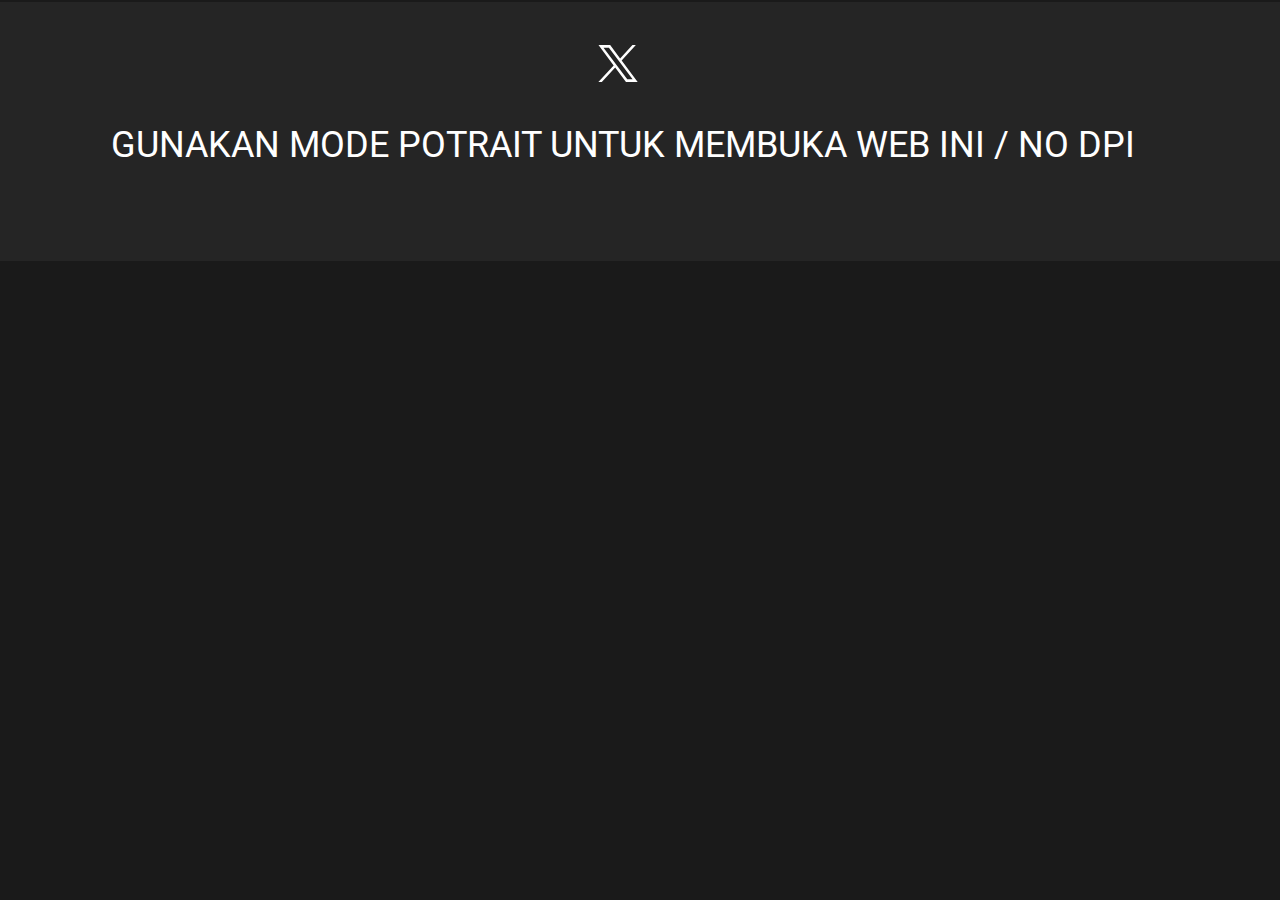
<file: index.html>
<!DOCTYPE html>
<html style="font-size: 16px;" lang="en"><head>
    <meta name="viewport" content="width=device-width, initial-scale=1.0">
    <meta charset="utf-8">
    <meta name="keywords" content="">
    <meta name="description" content="">
    <title>DOMINATIONS</title>
    <link rel="stylesheet" href="nicepage.css" media="screen">
<link rel="stylesheet" href="index.css" media="screen">
    <script class="u-script" type="text/javascript" src="jquery.js" defer=""></script>
    <script class="u-script" type="text/javascript" src="nicepage.js" defer=""></script>
    <meta name="generator" content="Nicepage 7.2.3, nicepage.com">
    
    
    
    
    
    
    
    <link id="u-theme-google-font" rel="stylesheet" href="https://fonts.googleapis.com/css?family=Roboto:100,100i,300,300i,400,400i,500,500i,700,700i,900,900i|Open+Sans:300,300i,400,400i,500,500i,600,600i,700,700i,800,800i">
    <script type="application/ld+json">{
		"@context": "http://schema.org",
		"@type": "Organization",
		"name": "Site2"
}</script>
    <meta name="theme-color" content="#478ac9">
    <meta property="og:title" content="DOMINATIONS">
    <meta property="og:description" content="">
    <meta property="og:type" content="website">
  <meta data-intl-tel-input-cdn-path="intlTelInput/"></head>
  <body data-home-page="DOMINATIONS.html" data-home-page-title="DOMINATIONS" data-path-to-root="./" data-include-products="false" class="u-body u-grey-90 u-xl-mode" data-lang="en"><header class="u-clearfix u-custom-color-10 u-header u-hidden-lg u-hidden-md u-hidden-sm u-hidden-xl" id="sec-81e6" data-animation-name="" data-animation-duration="0" data-animation-delay="0" data-animation-direction=""><div class="u-clearfix u-sheet u-valign-middle-xs u-sheet-1">
        <form action="#" class="custom-expanded u-border-1 u-border-grey-30 u-radius u-search u-search-open-width u-search-right u-search-1" data-search-token="no-license" data-href="search/search.html" data-page-id="192407384">
          <button class="u-search-button" type="submit">
            <span class="u-search-icon u-spacing-10 u-text-grey-40 u-search-icon-1">
              <svg class="u-svg-link" preserveAspectRatio="xMidYMin slice" viewBox="0 0 56.966 56.966" style=""><use xmlns:xlink="http://www.w3.org/1999/xlink" xlink:href="#svg-9dab"></use></svg>
              <svg xmlns="http://www.w3.org/2000/svg" xmlns:xlink="http://www.w3.org/1999/xlink" version="1.1" id="svg-9dab" x="0px" y="0px" viewBox="0 0 56.966 56.966" style="enable-background:new 0 0 56.966 56.966;" xml:space="preserve" class="u-svg-content"><path d="M55.146,51.887L41.588,37.786c3.486-4.144,5.396-9.358,5.396-14.786c0-12.682-10.318-23-23-23s-23,10.318-23,23  s10.318,23,23,23c4.761,0,9.298-1.436,13.177-4.162l13.661,14.208c0.571,0.593,1.339,0.92,2.162,0.92  c0.779,0,1.518-0.297,2.079-0.837C56.255,54.982,56.293,53.08,55.146,51.887z M23.984,6c9.374,0,17,7.626,17,17s-7.626,17-17,17  s-17-7.626-17-17S14.61,6,23.984,6z"></path><g></g><g></g><g></g><g></g><g></g><g></g><g></g><g></g><g></g><g></g><g></g><g></g><g></g><g></g><g></g></svg>
            </span>
          </button>
          <input class="u-search-input u-search-input-1" type="search" name="search" value="" placeholder="Search">
        </form>
      </div></header>
    <section class="u-clearfix u-custom-color-8 u-hidden-lg u-hidden-md u-hidden-sm u-hidden-xl u-section-1" id="sec-12b3">
      <div class="u-clearfix u-sheet u-sheet-1">
        <div class="custom-expanded u-custom-color-3 u-radius u-shape u-shape-round u-shape-1"></div>
        <h2 class="u-text u-text-default-lg u-text-default-md u-text-default-sm u-text-default-xl u-text-grey-50 u-text-1">Bergabung dengan pelajar lainnya secara gratis </h2>
        <div class="custom-expanded u-border-1 u-border-grey-90 u-custom-color-10 u-radius u-shape u-shape-round u-shape-2"></div>
        <h2 class="u-text u-text-default u-text-grey-50 u-text-2">Gabung bersama pelajar lainnya </h2>
        <h2 class="u-text u-text-default u-text-3">
          <span class="u-file-icon u-icon u-text-white u-icon-1">
            <img src="images/939147-12145d71.png" alt="">
          </span>&nbsp;1499 Member 
        </h2>
        <a href="https://discord.gg/zWSv4Nck" class="u-border-none u-btn u-btn-round u-button-style u-custom-color-9 u-hover-grey-50 u-radius u-btn-1"> &nbsp;join now<span style="font-size: 0.625rem;"></span>
        </a>
      </div>
    </section>
    <section class="u-carousel u-carousel-duration-500 u-carousel-left u-hidden-lg u-hidden-md u-hidden-sm u-hidden-xl u-slide u-valign-middle-xs u-block-ac86-1" id="carousel-da7e" data-interval="1500" data-u-ride="carousel" data-pause="false">
      <ol class="u-absolute-hcenter-lg u-absolute-hcenter-md u-absolute-hcenter-sm u-absolute-hcenter-xl u-carousel-indicators u-block-ac86-5">
        <li data-u-target="#carousel-da7e" class="u-active u-shape-circle" style="width: 10px; height: 10px;" data-u-slide-to="0"></li>
        <li data-u-target="#carousel-da7e" class="u-shape-circle" style="width: 10px; height: 10px;" data-u-slide-to="1"></li>
      </ol>
      <div class="u-carousel-inner" role="listbox">
        <div class="u-active u-align-center u-carousel-item u-clearfix u-container-align-center-lg u-container-align-center-md u-container-align-center-sm u-container-align-center-xl u-custom-color-8 u-section-2-1">
          <div class="u-clearfix u-sheet u-valign-middle-lg u-valign-middle-md u-valign-middle-sm u-valign-middle-xl u-sheet-1">
            <img class="u-image u-image-contain u-image-default u-image-1" src="images/IMG_5417.PNG" alt="" data-image-width="1920" data-image-height="1080" data-href="#">
            <img class="u-image u-image-contain u-image-default u-image-2" src="images/IMG_6681.PNG" alt="" data-image-width="1920" data-image-height="1080" data-href="https://promote.mexc.com/a/1PTC8z5f">
            <img class="u-image u-image-contain u-image-default u-image-3" src="images/IMG_5419.PNG" alt="" data-image-width="1080" data-image-height="608">
          </div>
        </div>
        <div class="u-align-center u-carousel-item u-clearfix u-container-align-center-lg u-container-align-center-md u-container-align-center-sm u-container-align-center-xl u-custom-color-8 u-section-2-2">
          <div class="u-clearfix u-sheet u-valign-middle-lg u-valign-middle-md u-valign-middle-sm u-valign-middle-xl u-sheet-1">
            <img class="u-image u-image-contain u-image-default u-image-1" src="images/IMG_5417.PNG" alt="" data-image-width="1920" data-image-height="1080" data-href="#">
            <img class="u-image u-image-contain u-image-default u-image-2" src="images/IMG_6681.PNG" alt="" data-image-width="1920" data-image-height="1080" data-href="https://promote.mexc.com/a/1PTC8z5f">
            <img class="u-image u-image-contain u-image-default u-image-3" src="images/IMG_5419.PNG" alt="" data-image-width="1080" data-image-height="608">
          </div>
        </div>
      </div>
      <a class="u-absolute-vcenter u-carousel-control u-carousel-control-prev u-text-grey-30 u-block-ac86-3" href="#carousel-da7e" role="button" data-u-slide="prev">
        <span aria-hidden="true">
          <svg class="u-svg-link" viewBox="0 0 477.175 477.175"><path d="M145.188,238.575l215.5-215.5c5.3-5.3,5.3-13.8,0-19.1s-13.8-5.3-19.1,0l-225.1,225.1c-5.3,5.3-5.3,13.8,0,19.1l225.1,225
                    c2.6,2.6,6.1,4,9.5,4s6.9-1.3,9.5-4c5.3-5.3,5.3-13.8,0-19.1L145.188,238.575z"></path></svg>
        </span>
        <span class="sr-only">Previous</span>
      </a>
      <a class="u-absolute-vcenter u-carousel-control u-carousel-control-next u-text-grey-30 u-block-ac86-4" href="#carousel-da7e" role="button" data-u-slide="next">
        <span aria-hidden="true">
          <svg class="u-svg-link" viewBox="0 0 477.175 477.175"><path d="M360.731,229.075l-225.1-225.1c-5.3-5.3-13.8-5.3-19.1,0s-5.3,13.8,0,19.1l215.5,215.5l-215.5,215.5
                    c-5.3,5.3-5.3,13.8,0,19.1c2.6,2.6,6.1,4,9.5,4c3.4,0,6.9-1.3,9.5-4l225.1-225.1C365.931,242.875,365.931,234.275,360.731,229.075z"></path></svg>
        </span>
        <span class="sr-only">Next</span>
      </a>
    </section>
    <section class="u-align-center u-clearfix u-container-align-center u-container-align-center-lg u-container-align-center-md u-container-align-center-sm u-container-align-center-xl u-hidden-lg u-hidden-md u-hidden-sm u-hidden-xl u-shading u-valign-middle-lg u-valign-middle-md u-valign-middle-sm u-valign-middle-xl u-section-3" id="sec-342c">
      <h3 class="u-text u-text-default u-text-1">AIRDROP TELEGRAM​&nbsp;<span class="u-file-icon u-icon">
          <img src="images/1604538.png" alt="">
        </span>
      </h3>
      <div id="carousel-39d8" data-interval="5750" data-u-ride="carousel" class="u-carousel u-carousel-duration-500 u-expanded-width u-hidden-lg u-hidden-sm u-hidden-xl u-slider u-slider-1">
        <ol class="u-absolute-hcenter u-carousel-indicators u-carousel-indicators-1">
          <li data-u-target="#carousel-39d8" class="u-active u-custom-color-11 u-hover-white u-shape-circle" data-u-slide-to="0" style="width: 5px; height: 5px;"></li>
          <li data-u-target="#carousel-39d8" class="u-custom-color-11 u-hover-white u-shape-circle" data-u-slide-to="1" style="width: 5px; height: 5px;"></li>
          <li data-u-target="#carousel-39d8" class="u-custom-color-11 u-hover-white u-shape-circle" data-u-slide-to="2" style="width: 5px; height: 5px;"></li>
        </ol>
        <div class="u-carousel-inner" role="listbox">
          <div class="u-active u-carousel-item u-container-style u-image u-image-contain u-shape-rectangle u-slide u-image-1" data-image-width="1920" data-image-height="1080">
            <div class="u-container-layout u-valign-middle-lg u-valign-middle-xl u-container-layout-1">
              <h2 class="u-text u-text-default u-text-white u-text-2">PAWS </h2>
              <a href="https://t.me/PAWSOG_bot/PAWS?startapp=mKjQqnRL" class="u-border-none u-btn u-btn-round u-button-style u-hover-palette-1-light-1 u-radius u-white u-btn-1">
                <span class="u-file-icon u-icon">
                  <img src="images/1604538.png" alt="">
                </span>&nbsp;START BOT 
              </a>
            </div>
          </div>
          <div class="u-carousel-item u-container-align-center-lg u-container-align-center-md u-container-align-center-sm u-container-align-center-xl u-container-style u-expanded-width-xs u-slide u-carousel-item-2">
            <div class="u-container-layout u-container-layout-2">
              <img class="u-expanded u-image u-image-contain u-image-default" src="images/IMG_6677.PNG" alt="" data-image-width="1920" data-image-height="1080">
              <h2 class="u-text u-text-default u-text-3">Yes Coin </h2>
              <a href="https://t.me/theYescoin_bot/Yescoin?startapp=C3awKZ" class="u-border-2 u-border-custom-color-14 u-btn u-btn-round u-button-style u-hover-white u-radius u-white u-btn-2">
                <span class="u-file-icon u-icon">
                  <img src="images/1604538.png" alt="">
                </span>&nbsp;START BOT 
              </a>
            </div>
          </div>
          <div class="custom-expanded u-carousel-item u-container-align-center-lg u-container-align-center-md u-container-align-center-sm u-container-align-center-xl u-container-style u-image u-image-contain u-slide u-image-3" data-image-width="1920" data-image-height="1080">
            <div class="u-container-layout u-container-layout-3">
              <h2 class="u-text u-text-body-alt-color u-text-default u-text-4">Blum<span style="font-weight: 700;"></span>
              </h2>
              <a href="https://t.me/blum/app?startapp=ref_WldmbvRoc8" class="u-border-none u-btn u-btn-round u-button-style u-grey-5 u-hover-grey-15 u-radius u-btn-3">
                <span class="u-file-icon u-icon">
                  <img src="images/1604538.png" alt="">
                </span>&nbsp;START BOT 
              </a>
            </div>
          </div>
        </div>
        <a class="u-absolute-vcenter u-carousel-control u-carousel-control-prev u-opacity u-opacity-40 u-spacing-14 u-text-custom-color-9 u-text-hover-custom-color-9 u-carousel-control-1" href="#carousel-39d8" role="button" data-u-slide="prev">
          <span aria-hidden="true">
            <svg viewBox="0 0 451.847 451.847"><path d="M97.141,225.92c0-8.095,3.091-16.192,9.259-22.366L300.689,9.27c12.359-12.359,32.397-12.359,44.751,0
c12.354,12.354,12.354,32.388,0,44.748L173.525,225.92l171.903,171.909c12.354,12.354,12.354,32.391,0,44.744
c-12.354,12.365-32.386,12.365-44.745,0l-194.29-194.281C100.226,242.115,97.141,234.018,97.141,225.92z"></path></svg>
          </span>
          <span class="sr-only">
            <svg viewBox="0 0 451.847 451.847"><path d="M97.141,225.92c0-8.095,3.091-16.192,9.259-22.366L300.689,9.27c12.359-12.359,32.397-12.359,44.751,0
c12.354,12.354,12.354,32.388,0,44.748L173.525,225.92l171.903,171.909c12.354,12.354,12.354,32.391,0,44.744
c-12.354,12.365-32.386,12.365-44.745,0l-194.29-194.281C100.226,242.115,97.141,234.018,97.141,225.92z"></path></svg>
          </span>
        </a>
        <a class="u-absolute-vcenter u-carousel-control u-carousel-control-next u-opacity u-opacity-40 u-spacing-14 u-text-custom-color-9 u-text-hover-custom-color-9 u-carousel-control-2" href="#carousel-39d8" role="button" data-u-slide="next">
          <span aria-hidden="true">
            <svg viewBox="0 0 451.846 451.847"><path d="M345.441,248.292L151.154,442.573c-12.359,12.365-32.397,12.365-44.75,0c-12.354-12.354-12.354-32.391,0-44.744
L278.318,225.92L106.409,54.017c-12.354-12.359-12.354-32.394,0-44.748c12.354-12.359,32.391-12.359,44.75,0l194.287,194.284
c6.177,6.18,9.262,14.271,9.262,22.366C354.708,234.018,351.617,242.115,345.441,248.292z"></path></svg>
          </span>
          <span class="sr-only">
            <svg viewBox="0 0 451.846 451.847"><path d="M345.441,248.292L151.154,442.573c-12.359,12.365-32.397,12.365-44.75,0c-12.354-12.354-12.354-32.391,0-44.744
L278.318,225.92L106.409,54.017c-12.354-12.359-12.354-32.394,0-44.748c12.354-12.359,32.391-12.359,44.75,0l194.287,194.284
c6.177,6.18,9.262,14.271,9.262,22.366C354.708,234.018,351.617,242.115,345.441,248.292z"></path></svg>
          </span>
        </a>
      </div>
      <h3 class="u-text u-text-default u-text-5">BERIKUT ADALAH AIRDROP POTENCIAL​​&nbsp;<span class="u-file-icon u-icon u-text-custom-color-9">
          <img src="images/1442912-c3a42376.png" alt="">
        </span>
      </h3>
    </section>
    <section class="u-align-center u-clearfix u-container-align-center u-container-align-center-lg u-container-align-center-md u-container-align-center-sm u-container-align-center-xl u-hidden-lg u-hidden-md u-hidden-sm u-hidden-xl u-shading u-valign-middle-lg u-valign-middle-md u-valign-middle-sm u-valign-middle-xl u-section-4" id="carousel_94ac">
      <a href="https://discord.gg/zWSv4Nck" class="u-border-none u-btn u-btn-round u-button-style u-grey-60 u-hover-grey-80 u-radius u-btn-1">KOMUNITAS KAMI </a>
    </section>
    <section class="u-align-center u-border-2 u-border-grey-90 u-border-no-bottom u-border-no-left u-border-no-right u-clearfix u-container-align-center u-custom-color-10 u-section-5" id="sec-b445">
      <div class="u-align-left u-clearfix u-sheet u-valign-middle-xs u-sheet-1">
        <div class="u-social-icons u-spacing-10 u-social-icons-1">
          <a class="u-social-url" target="_blank" href="" title="x">
            <span class="u-icon u-social-icon u-social-twitter u-icon-1">
              <svg class="u-svg-link" preserveAspectRatio="xMidYMin slice" viewBox="0 0 1200 1200" style=""><use xmlns:xlink="http://www.w3.org/1999/xlink" xlink:href="#svg-a016"></use></svg>
              <svg class="u-svg-content" viewBox="0 0 1200 1200" x="0px" y="0px" id="svg-a016" style="enable-background:new 0 0 1200 1200;"><g id="layer1" transform="translate(52.390088,-25.058597)"><path id="path1009" d="M15.1,136.7L429,690.1L12.5,1140.1h93.7l364.6-393.9l294.6,393.9h319L647.3,555.5L1035,136.7h-93.7
		L605.4,499.5L334.1,136.7H15.1z M152.9,205.8h146.5L946.6,1071H800.1L152.9,205.8z"></path>
</g></svg>
            </span>
          </a>
        </div>
        <h1 class="u-align-center-lg u-align-center-md u-align-center-sm u-align-center-xs u-hidden-xs u-text u-text-default u-text-1">GUNAKAN MODE POT​RAIT UNTUK MEMBUKA WEB INI / NO DPI </h1>
      </div>
    </section>
</file>
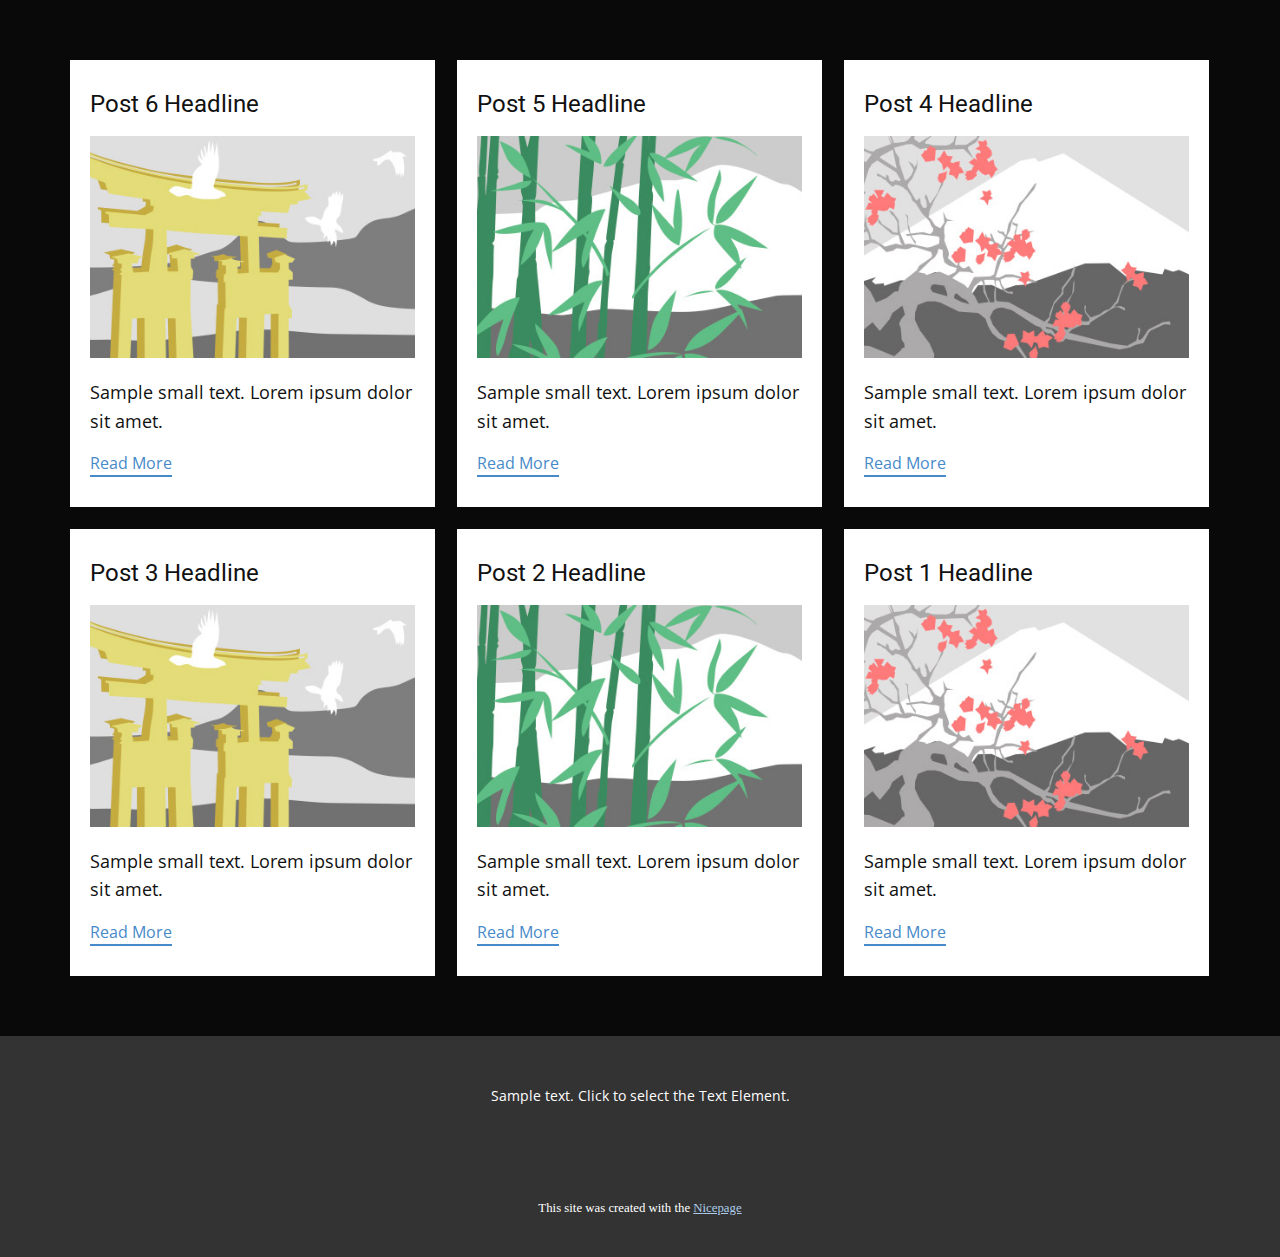
<file: blog/blog.html>
<!DOCTYPE html>
<html style="font-size: 16px;" lang="en"><head>
    <meta name="viewport" content="width=device-width, initial-scale=1.0">
    <meta charset="utf-8">
    <meta name="keywords" content="">
    <meta name="description" content="">
    <title>Blog</title>
    <link rel="stylesheet" href="../nicepage.css" media="screen">
<link rel="stylesheet" href="../Blog-Template.css" media="screen">
    <script class="u-script" type="text/javascript" src="../jquery.js" defer=""></script>
    <script class="u-script" type="text/javascript" src="../nicepage.js" defer=""></script>
    <meta name="generator" content="Nicepage 7.2.3, nicepage.com">
    
    
    
    <link id="u-theme-google-font" rel="stylesheet" href="https://fonts.googleapis.com/css?family=Roboto:100,100i,300,300i,400,400i,500,500i,700,700i,900,900i|Open+Sans:300,300i,400,400i,500,500i,600,600i,700,700i,800,800i">
    <script type="application/ld+json">{
		"@context": "http://schema.org",
		"@type": "Organization",
		"name": "Site2"
}</script>
    <meta name="theme-color" content="#478ac9">
  <meta data-intl-tel-input-cdn-path="intlTelInput/"></head>
  <body data-path-to-root="./" data-include-products="false" class="u-body u-xl-mode" data-lang="en"><header class="u-clearfix u-custom-color-10 u-header u-hidden-lg u-hidden-md u-hidden-sm u-hidden-xl" id="sec-81e6" data-animation-name="" data-animation-duration="0" data-animation-delay="0" data-animation-direction=""><div class="u-clearfix u-sheet u-valign-middle-xs u-sheet-1">
        <form action="#" class="custom-expanded u-border-1 u-border-grey-30 u-radius u-search u-search-open-width u-search-right u-search-1" data-search-token="no-license" data-href="../search/search.html" data-page-id="192407384">
          <button class="u-search-button" type="submit">
            <span class="u-search-icon u-spacing-10 u-text-grey-40 u-search-icon-1">
              <svg class="u-svg-link" preserveAspectRatio="xMidYMin slice" viewBox="0 0 56.966 56.966" style=""><use xmlns:xlink="http://www.w3.org/1999/xlink" xlink:href="#svg-9dab"></use></svg>
              <svg xmlns="http://www.w3.org/2000/svg" xmlns:xlink="http://www.w3.org/1999/xlink" version="1.1" id="svg-9dab" x="0px" y="0px" viewBox="0 0 56.966 56.966" style="enable-background:new 0 0 56.966 56.966;" xml:space="preserve" class="u-svg-content"><path d="M55.146,51.887L41.588,37.786c3.486-4.144,5.396-9.358,5.396-14.786c0-12.682-10.318-23-23-23s-23,10.318-23,23  s10.318,23,23,23c4.761,0,9.298-1.436,13.177-4.162l13.661,14.208c0.571,0.593,1.339,0.92,2.162,0.92  c0.779,0,1.518-0.297,2.079-0.837C56.255,54.982,56.293,53.08,55.146,51.887z M23.984,6c9.374,0,17,7.626,17,17s-7.626,17-17,17  s-17-7.626-17-17S14.61,6,23.984,6z"></path><g></g><g></g><g></g><g></g><g></g><g></g><g></g><g></g><g></g><g></g><g></g><g></g><g></g><g></g><g></g></svg>
            </span>
          </button>
          <input class="u-search-input u-search-input-1" type="search" name="search" value="" placeholder="Search">
        </form>
      </div></header>
    <section class="u-clearfix u-section-1" id="sec-bfdd">
      <div class="u-clearfix u-sheet u-valign-middle u-sheet-1"><!--blog--><!--blog_options_json--><!--{"type":"Recent","source":"","tags":"","count":""}--><!--/blog_options_json-->
        <div class="u-blog u-expanded-width u-repeater u-repeater-1"><!--blog_post-->
          <div class="u-blog-post u-container-style u-repeater-item u-white u-repeater-item-1">
            <div class="u-container-layout u-similar-container u-valign-top u-container-layout-1"><!--blog_post_header-->
              <h4 class="u-blog-control u-text u-text-1">
                <a class="u-post-header-link" href="../blog/post-5.html">Post 6 Headline</a>
              </h4><!--/blog_post_header--><!--blog_post_image-->
              <a class="u-post-header-link" href="../blog/post-5.html"><img alt="" class="u-blog-control u-expanded-width u-image u-image-default u-image-1" src="../images/8ad73f3c.jpeg"></a><!--/blog_post_image--><!--blog_post_content-->
              <div class="u-blog-control u-post-content u-text u-text-2 fr-view">Sample small text. Lorem ipsum dolor sit amet.</div><!--/blog_post_content--><!--blog_post_readmore-->
              <a href="../blog/post-5.html" class="u-blog-control u-border-2 u-border-palette-1-base u-btn u-btn-rectangle u-button-style u-none u-btn-1"><!--blog_post_readmore_content--><!--options_json--><!--{"content":"","defaultValue":"Read More"}--><!--/options_json-->Read More<!--/blog_post_readmore_content--></a><!--/blog_post_readmore-->
            </div>
          </div><div class="u-blog-post u-container-style u-repeater-item u-video-cover u-white">
            <div class="u-container-layout u-similar-container u-valign-top u-container-layout-2"><!--blog_post_header-->
              <h4 class="u-blog-control u-text u-text-3">
                <a class="u-post-header-link" href="../blog/post-4.html">Post 5 Headline</a>
              </h4><!--/blog_post_header--><!--blog_post_image-->
              <a class="u-post-header-link" href="../blog/post-4.html"><img alt="" class="u-blog-control u-expanded-width u-image u-image-default u-image-2" src="../images/68f64b9d.jpeg"></a><!--/blog_post_image--><!--blog_post_content-->
              <div class="u-blog-control u-post-content u-text u-text-4 fr-view">Sample small text. Lorem ipsum dolor sit amet.</div><!--/blog_post_content--><!--blog_post_readmore-->
              <a href="../blog/post-4.html" class="u-blog-control u-border-2 u-border-palette-1-base u-btn u-btn-rectangle u-button-style u-none u-btn-2"><!--blog_post_readmore_content--><!--options_json--><!--{"content":"","defaultValue":"Read More"}--><!--/options_json-->Read More<!--/blog_post_readmore_content--></a><!--/blog_post_readmore-->
            </div>
          </div><div class="u-blog-post u-container-style u-repeater-item u-video-cover u-white">
            <div class="u-container-layout u-similar-container u-valign-top u-container-layout-3"><!--blog_post_header-->
              <h4 class="u-blog-control u-text u-text-5">
                <a class="u-post-header-link" href="../blog/post-3.html">Post 4 Headline</a>
              </h4><!--/blog_post_header--><!--blog_post_image-->
              <a class="u-post-header-link" href="../blog/post-3.html"><img alt="" class="u-blog-control u-expanded-width u-image u-image-default u-image-3" src="../images/0fd3416c.jpeg"></a><!--/blog_post_image--><!--blog_post_content-->
              <div class="u-blog-control u-post-content u-text u-text-6 fr-view">Sample small text. Lorem ipsum dolor sit amet.</div><!--/blog_post_content--><!--blog_post_readmore-->
              <a href="../blog/post-3.html" class="u-blog-control u-border-2 u-border-palette-1-base u-btn u-btn-rectangle u-button-style u-none u-btn-3"><!--blog_post_readmore_content--><!--options_json--><!--{"content":"","defaultValue":"Read More"}--><!--/options_json-->Read More<!--/blog_post_readmore_content--></a><!--/blog_post_readmore-->
            </div>
          </div><div class="u-blog-post u-container-style u-repeater-item u-white u-repeater-item-1">
            <div class="u-container-layout u-similar-container u-valign-top u-container-layout-1"><!--blog_post_header-->
              <h4 class="u-blog-control u-text u-text-1">
                <a class="u-post-header-link" href="../blog/post-2.html">Post 3 Headline</a>
              </h4><!--/blog_post_header--><!--blog_post_image-->
              <a class="u-post-header-link" href="../blog/post-2.html"><img alt="" class="u-blog-control u-expanded-width u-image u-image-default u-image-1" src="../images/8ad73f3c.jpeg"></a><!--/blog_post_image--><!--blog_post_content-->
              <div class="u-blog-control u-post-content u-text u-text-2 fr-view">Sample small text. Lorem ipsum dolor sit amet.</div><!--/blog_post_content--><!--blog_post_readmore-->
              <a href="../blog/post-2.html" class="u-blog-control u-border-2 u-border-palette-1-base u-btn u-btn-rectangle u-button-style u-none u-btn-1"><!--blog_post_readmore_content--><!--options_json--><!--{"content":"","defaultValue":"Read More"}--><!--/options_json-->Read More<!--/blog_post_readmore_content--></a><!--/blog_post_readmore-->
            </div>
          </div><div class="u-blog-post u-container-style u-repeater-item u-video-cover u-white">
            <div class="u-container-layout u-similar-container u-valign-top u-container-layout-2"><!--blog_post_header-->
              <h4 class="u-blog-control u-text u-text-3">
                <a class="u-post-header-link" href="../blog/post-1.html">Post 2 Headline</a>
              </h4><!--/blog_post_header--><!--blog_post_image-->
              <a class="u-post-header-link" href="../blog/post-1.html"><img alt="" class="u-blog-control u-expanded-width u-image u-image-default u-image-2" src="../images/68f64b9d.jpeg"></a><!--/blog_post_image--><!--blog_post_content-->
              <div class="u-blog-control u-post-content u-text u-text-4 fr-view">Sample small text. Lorem ipsum dolor sit amet.</div><!--/blog_post_content--><!--blog_post_readmore-->
              <a href="../blog/post-1.html" class="u-blog-control u-border-2 u-border-palette-1-base u-btn u-btn-rectangle u-button-style u-none u-btn-2"><!--blog_post_readmore_content--><!--options_json--><!--{"content":"","defaultValue":"Read More"}--><!--/options_json-->Read More<!--/blog_post_readmore_content--></a><!--/blog_post_readmore-->
            </div>
          </div><div class="u-blog-post u-container-style u-repeater-item u-video-cover u-white">
            <div class="u-container-layout u-similar-container u-valign-top u-container-layout-3"><!--blog_post_header-->
              <h4 class="u-blog-control u-text u-text-5">
                <a class="u-post-header-link" href="../blog/post.html">Post 1 Headline</a>
              </h4><!--/blog_post_header--><!--blog_post_image-->
              <a class="u-post-header-link" href="../blog/post.html"><img alt="" class="u-blog-control u-expanded-width u-image u-image-default u-image-3" src="../images/0fd3416c.jpeg"></a><!--/blog_post_image--><!--blog_post_content-->
              <div class="u-blog-control u-post-content u-text u-text-6 fr-view">Sample small text. Lorem ipsum dolor sit amet.</div><!--/blog_post_content--><!--blog_post_readmore-->
              <a href="../blog/post.html" class="u-blog-control u-border-2 u-border-palette-1-base u-btn u-btn-rectangle u-button-style u-none u-btn-3"><!--blog_post_readmore_content--><!--options_json--><!--{"content":"","defaultValue":"Read More"}--><!--/options_json-->Read More<!--/blog_post_readmore_content--></a><!--/blog_post_readmore-->
            </div>
          </div><!--/blog_post--><!--blog_post-->
          <!--/blog_post--><!--blog_post-->
          <!--/blog_post-->
        </div><!--/blog-->
      </div>
    </section>
    
    
    
    <footer class="u-align-center u-clearfix u-container-align-center u-footer u-grey-80 u-footer" id="sec-8e4a"><div class="u-clearfix u-sheet u-sheet-1">
        <p class="u-small-text u-text u-text-variant u-text-1">Sample text. Click to select the Text Element.</p>
      </div></footer>
    <section class="u-backlink u-clearfix u-grey-80">
      <p class="u-text">
        <span>This site was created with the </span>
        <a class="u-link" href="https://nicepage.com/" target="_blank" rel="nofollow">
          <span>Nicepage</span>
        </a>
      </p>
    </section>
  
</body></html>
</file>
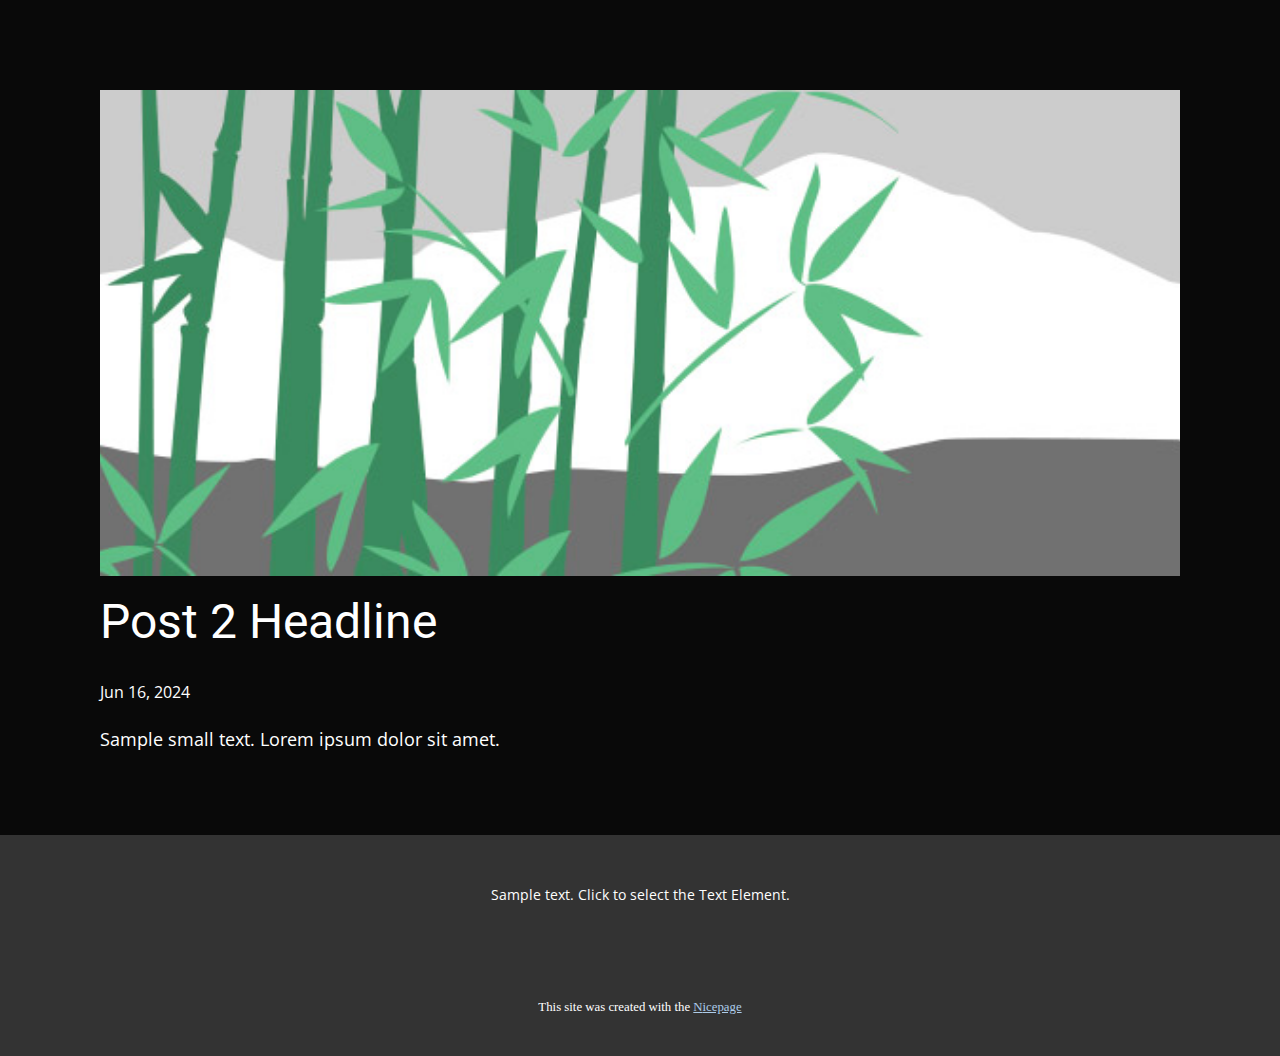
<file: blog/post-1.html>
<!DOCTYPE html>
<html style="font-size: 16px;" lang="en"><head>
    <meta name="viewport" content="width=device-width, initial-scale=1.0">
    <meta charset="utf-8">
    <meta name="keywords" content="Post 1 Headline">
    <meta name="description" content="">
    <title>Post 2 Headline</title>
    <link rel="stylesheet" href="../nicepage.css" media="screen">
<link rel="stylesheet" href="../Post-Template.css" media="screen">
    <script class="u-script" type="text/javascript" src="../jquery.js" defer=""></script>
    <script class="u-script" type="text/javascript" src="../nicepage.js" defer=""></script>
    <meta name="generator" content="Nicepage 7.2.3, nicepage.com">
    
    
    
    <link id="u-theme-google-font" rel="stylesheet" href="https://fonts.googleapis.com/css?family=Roboto:100,100i,300,300i,400,400i,500,500i,700,700i,900,900i|Open+Sans:300,300i,400,400i,500,500i,600,600i,700,700i,800,800i">
    <script type="application/ld+json">{
		"@context": "http://schema.org",
		"@type": "Organization",
		"name": "Site2"
}</script>
    <meta name="theme-color" content="#478ac9">
  <meta data-intl-tel-input-cdn-path="intlTelInput/"></head>
  <body data-path-to-root="./" data-include-products="false" class="u-body u-xl-mode" data-lang="en"><header class="u-clearfix u-custom-color-10 u-header u-hidden-lg u-hidden-md u-hidden-sm u-hidden-xl" id="sec-81e6" data-animation-name="" data-animation-duration="0" data-animation-delay="0" data-animation-direction=""><div class="u-clearfix u-sheet u-valign-middle-xs u-sheet-1">
        <form action="#" class="custom-expanded u-border-1 u-border-grey-30 u-radius u-search u-search-open-width u-search-right u-search-1" data-search-token="no-license" data-href="../search/search.html" data-page-id="192407384">
          <button class="u-search-button" type="submit">
            <span class="u-search-icon u-spacing-10 u-text-grey-40 u-search-icon-1">
              <svg class="u-svg-link" preserveAspectRatio="xMidYMin slice" viewBox="0 0 56.966 56.966" style=""><use xmlns:xlink="http://www.w3.org/1999/xlink" xlink:href="#svg-9dab"></use></svg>
              <svg xmlns="http://www.w3.org/2000/svg" xmlns:xlink="http://www.w3.org/1999/xlink" version="1.1" id="svg-9dab" x="0px" y="0px" viewBox="0 0 56.966 56.966" style="enable-background:new 0 0 56.966 56.966;" xml:space="preserve" class="u-svg-content"><path d="M55.146,51.887L41.588,37.786c3.486-4.144,5.396-9.358,5.396-14.786c0-12.682-10.318-23-23-23s-23,10.318-23,23  s10.318,23,23,23c4.761,0,9.298-1.436,13.177-4.162l13.661,14.208c0.571,0.593,1.339,0.92,2.162,0.92  c0.779,0,1.518-0.297,2.079-0.837C56.255,54.982,56.293,53.08,55.146,51.887z M23.984,6c9.374,0,17,7.626,17,17s-7.626,17-17,17  s-17-7.626-17-17S14.61,6,23.984,6z"></path><g></g><g></g><g></g><g></g><g></g><g></g><g></g><g></g><g></g><g></g><g></g><g></g><g></g><g></g><g></g></svg>
            </span>
          </button>
          <input class="u-search-input u-search-input-1" type="search" name="search" value="" placeholder="Search">
        </form>
      </div></header>
    <section class="u-align-center u-clearfix u-section-1" id="sec-05d9">
      <div class="u-clearfix u-sheet u-valign-middle-md u-valign-middle-sm u-valign-middle-xs u-sheet-1"><!--post_details--><!--post_details_options_json--><!--{"source":""}--><!--/post_details_options_json--><!--blog_post-->
        <div class="u-container-style u-expanded-width u-post-details u-post-details-1">
          <div class="u-container-layout u-valign-middle u-container-layout-1"><!--blog_post_image-->
            <img alt="" class="u-blog-control u-expanded-width u-image u-image-default u-image-1" src="../images/68f64b9d.jpeg"><!--/blog_post_image--><!--blog_post_header-->
            <h2 class="u-blog-control u-text u-text-1">Post 2 Headline</h2><!--/blog_post_header--><!--blog_post_metadata-->
            <div class="u-blog-control u-metadata u-metadata-1"><!--blog_post_metadata_date-->
              <span class="u-meta-date u-meta-icon">Jun 16, 2024</span><!--/blog_post_metadata_date--><!--blog_post_metadata_category-->
              <!--/blog_post_metadata_category--><!--blog_post_metadata_comments-->
              <!--/blog_post_metadata_comments-->
            </div><!--/blog_post_metadata--><!--blog_post_content-->
            <div class="u-align-justify u-blog-control u-post-content u-text u-text-2 fr-view">
  Sample small text. Lorem ipsum dolor sit amet.
  </div><!--/blog_post_content-->
          </div>
        </div><!--/blog_post--><!--/post_details-->
      </div>
    </section>
    
    
    
    <footer class="u-align-center u-clearfix u-container-align-center u-footer u-grey-80 u-footer" id="sec-8e4a"><div class="u-clearfix u-sheet u-sheet-1">
        <p class="u-small-text u-text u-text-variant u-text-1">Sample text. Click to select the Text Element.</p>
      </div></footer>
    <section class="u-backlink u-clearfix u-grey-80">
      <p class="u-text">
        <span>This site was created with the </span>
        <a class="u-link" href="https://nicepage.com/" target="_blank" rel="nofollow">
          <span>Nicepage</span>
        </a>
      </p>
    </section>
  
</body></html>
</file>
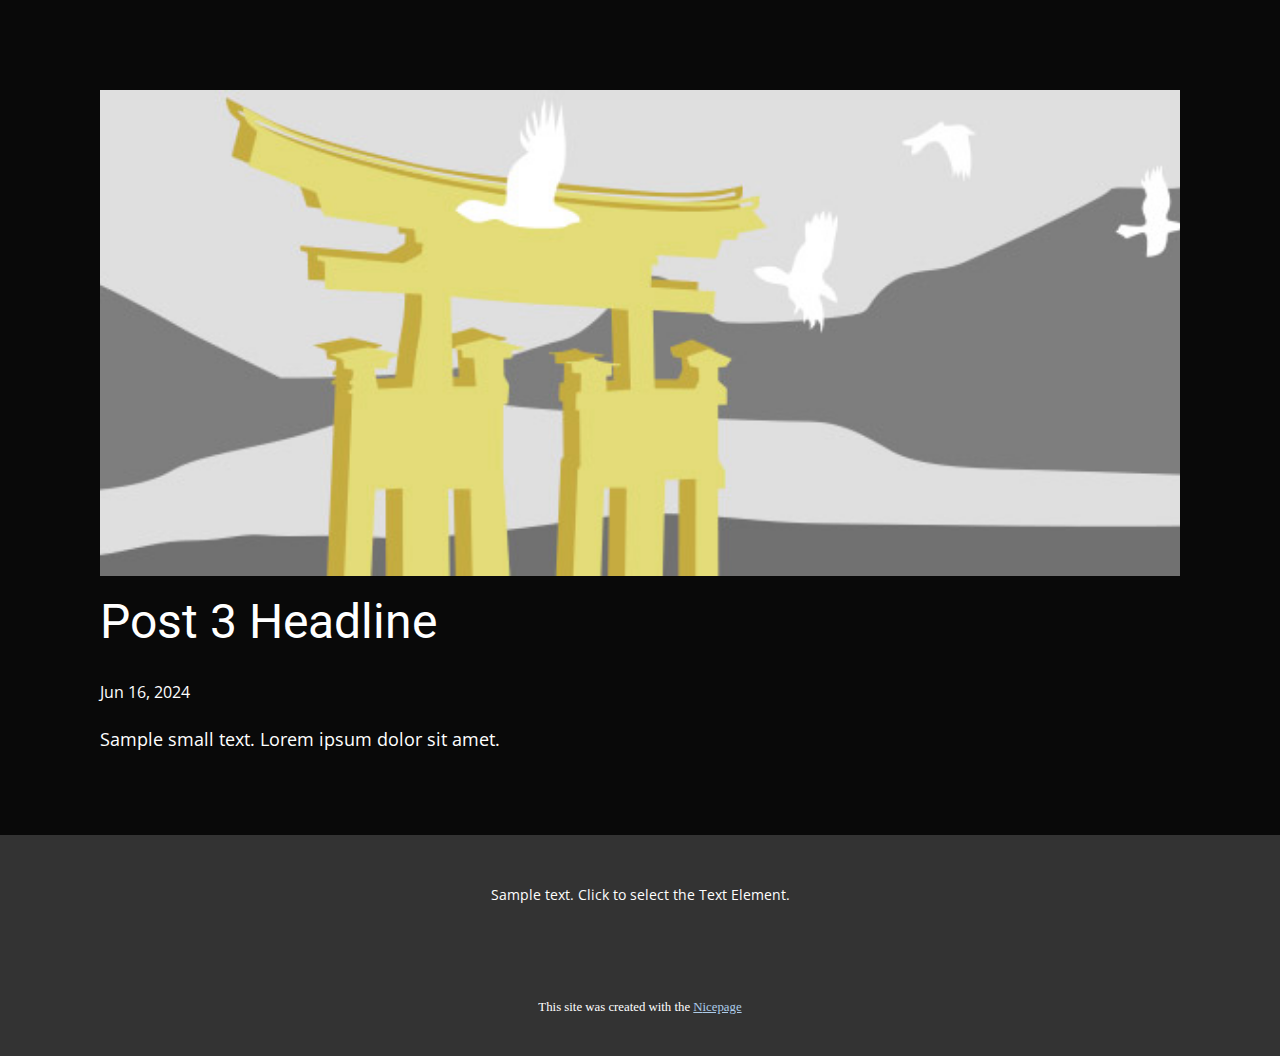
<file: blog/post-2.html>
<!DOCTYPE html>
<html style="font-size: 16px;" lang="en"><head>
    <meta name="viewport" content="width=device-width, initial-scale=1.0">
    <meta charset="utf-8">
    <meta name="keywords" content="Post 1 Headline">
    <meta name="description" content="">
    <title>Post 3 Headline</title>
    <link rel="stylesheet" href="../nicepage.css" media="screen">
<link rel="stylesheet" href="../Post-Template.css" media="screen">
    <script class="u-script" type="text/javascript" src="../jquery.js" defer=""></script>
    <script class="u-script" type="text/javascript" src="../nicepage.js" defer=""></script>
    <meta name="generator" content="Nicepage 7.2.3, nicepage.com">
    
    
    
    <link id="u-theme-google-font" rel="stylesheet" href="https://fonts.googleapis.com/css?family=Roboto:100,100i,300,300i,400,400i,500,500i,700,700i,900,900i|Open+Sans:300,300i,400,400i,500,500i,600,600i,700,700i,800,800i">
    <script type="application/ld+json">{
		"@context": "http://schema.org",
		"@type": "Organization",
		"name": "Site2"
}</script>
    <meta name="theme-color" content="#478ac9">
  <meta data-intl-tel-input-cdn-path="intlTelInput/"></head>
  <body data-path-to-root="./" data-include-products="false" class="u-body u-xl-mode" data-lang="en"><header class="u-clearfix u-custom-color-10 u-header u-hidden-lg u-hidden-md u-hidden-sm u-hidden-xl" id="sec-81e6" data-animation-name="" data-animation-duration="0" data-animation-delay="0" data-animation-direction=""><div class="u-clearfix u-sheet u-valign-middle-xs u-sheet-1">
        <form action="#" class="custom-expanded u-border-1 u-border-grey-30 u-radius u-search u-search-open-width u-search-right u-search-1" data-search-token="no-license" data-href="../search/search.html" data-page-id="192407384">
          <button class="u-search-button" type="submit">
            <span class="u-search-icon u-spacing-10 u-text-grey-40 u-search-icon-1">
              <svg class="u-svg-link" preserveAspectRatio="xMidYMin slice" viewBox="0 0 56.966 56.966" style=""><use xmlns:xlink="http://www.w3.org/1999/xlink" xlink:href="#svg-9dab"></use></svg>
              <svg xmlns="http://www.w3.org/2000/svg" xmlns:xlink="http://www.w3.org/1999/xlink" version="1.1" id="svg-9dab" x="0px" y="0px" viewBox="0 0 56.966 56.966" style="enable-background:new 0 0 56.966 56.966;" xml:space="preserve" class="u-svg-content"><path d="M55.146,51.887L41.588,37.786c3.486-4.144,5.396-9.358,5.396-14.786c0-12.682-10.318-23-23-23s-23,10.318-23,23  s10.318,23,23,23c4.761,0,9.298-1.436,13.177-4.162l13.661,14.208c0.571,0.593,1.339,0.92,2.162,0.92  c0.779,0,1.518-0.297,2.079-0.837C56.255,54.982,56.293,53.08,55.146,51.887z M23.984,6c9.374,0,17,7.626,17,17s-7.626,17-17,17  s-17-7.626-17-17S14.61,6,23.984,6z"></path><g></g><g></g><g></g><g></g><g></g><g></g><g></g><g></g><g></g><g></g><g></g><g></g><g></g><g></g><g></g></svg>
            </span>
          </button>
          <input class="u-search-input u-search-input-1" type="search" name="search" value="" placeholder="Search">
        </form>
      </div></header>
    <section class="u-align-center u-clearfix u-section-1" id="sec-05d9">
      <div class="u-clearfix u-sheet u-valign-middle-md u-valign-middle-sm u-valign-middle-xs u-sheet-1"><!--post_details--><!--post_details_options_json--><!--{"source":""}--><!--/post_details_options_json--><!--blog_post-->
        <div class="u-container-style u-expanded-width u-post-details u-post-details-1">
          <div class="u-container-layout u-valign-middle u-container-layout-1"><!--blog_post_image-->
            <img alt="" class="u-blog-control u-expanded-width u-image u-image-default u-image-1" src="../images/8ad73f3c.jpeg"><!--/blog_post_image--><!--blog_post_header-->
            <h2 class="u-blog-control u-text u-text-1">Post 3 Headline</h2><!--/blog_post_header--><!--blog_post_metadata-->
            <div class="u-blog-control u-metadata u-metadata-1"><!--blog_post_metadata_date-->
              <span class="u-meta-date u-meta-icon">Jun 16, 2024</span><!--/blog_post_metadata_date--><!--blog_post_metadata_category-->
              <!--/blog_post_metadata_category--><!--blog_post_metadata_comments-->
              <!--/blog_post_metadata_comments-->
            </div><!--/blog_post_metadata--><!--blog_post_content-->
            <div class="u-align-justify u-blog-control u-post-content u-text u-text-2 fr-view">
  Sample small text. Lorem ipsum dolor sit amet.
  </div><!--/blog_post_content-->
          </div>
        </div><!--/blog_post--><!--/post_details-->
      </div>
    </section>
    
    
    
    <footer class="u-align-center u-clearfix u-container-align-center u-footer u-grey-80 u-footer" id="sec-8e4a"><div class="u-clearfix u-sheet u-sheet-1">
        <p class="u-small-text u-text u-text-variant u-text-1">Sample text. Click to select the Text Element.</p>
      </div></footer>
    <section class="u-backlink u-clearfix u-grey-80">
      <p class="u-text">
        <span>This site was created with the </span>
        <a class="u-link" href="https://nicepage.com/" target="_blank" rel="nofollow">
          <span>Nicepage</span>
        </a>
      </p>
    </section>
  
</body></html>
</file>
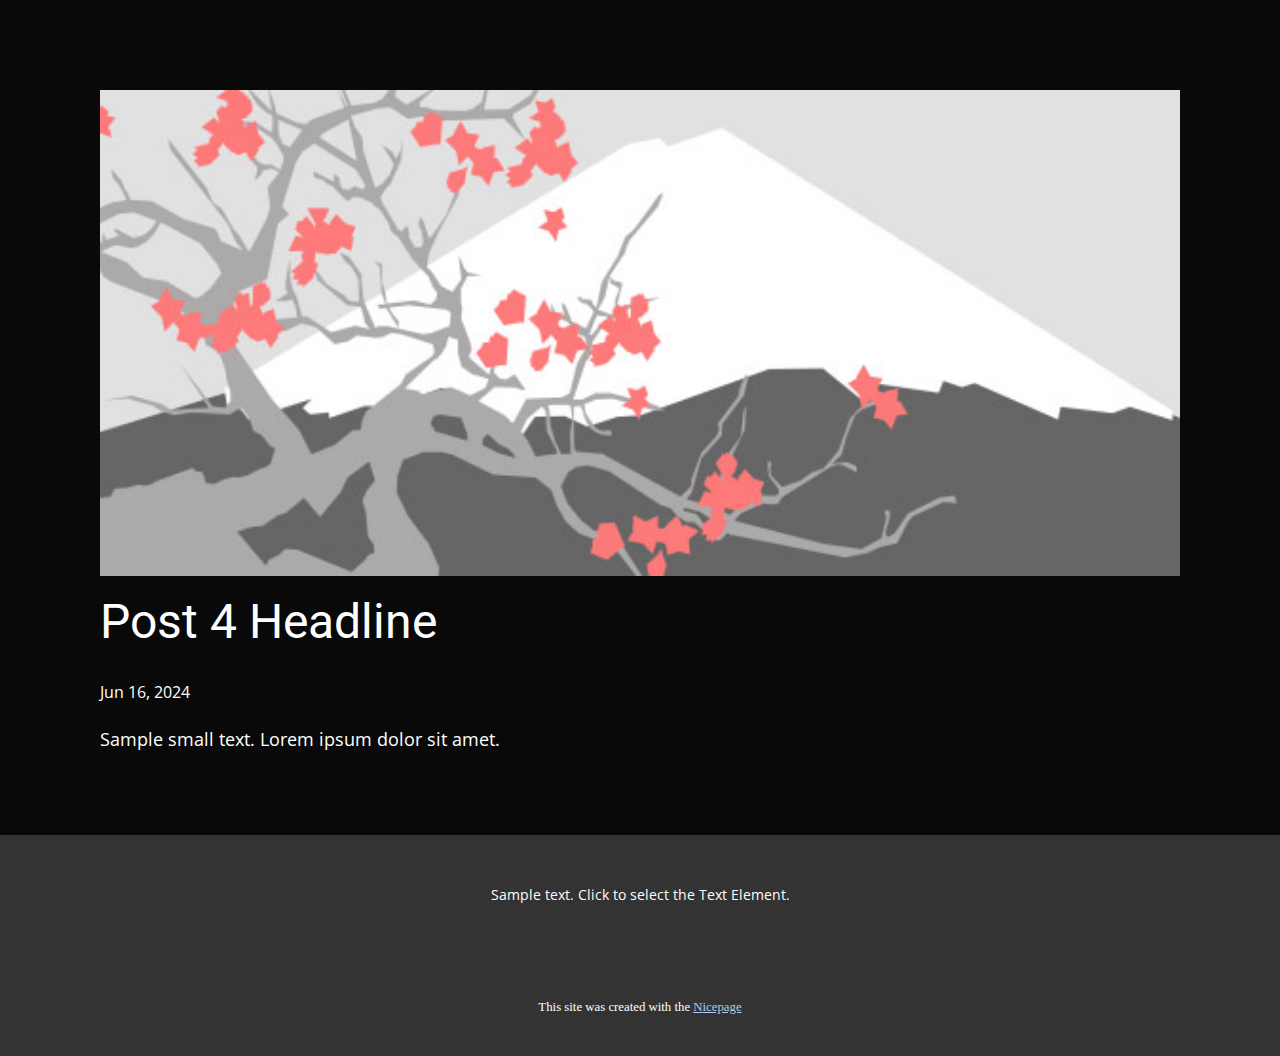
<file: blog/post-3.html>
<!DOCTYPE html>
<html style="font-size: 16px;" lang="en"><head>
    <meta name="viewport" content="width=device-width, initial-scale=1.0">
    <meta charset="utf-8">
    <meta name="keywords" content="Post 1 Headline">
    <meta name="description" content="">
    <title>Post 4 Headline</title>
    <link rel="stylesheet" href="../nicepage.css" media="screen">
<link rel="stylesheet" href="../Post-Template.css" media="screen">
    <script class="u-script" type="text/javascript" src="../jquery.js" defer=""></script>
    <script class="u-script" type="text/javascript" src="../nicepage.js" defer=""></script>
    <meta name="generator" content="Nicepage 7.2.3, nicepage.com">
    
    
    
    <link id="u-theme-google-font" rel="stylesheet" href="https://fonts.googleapis.com/css?family=Roboto:100,100i,300,300i,400,400i,500,500i,700,700i,900,900i|Open+Sans:300,300i,400,400i,500,500i,600,600i,700,700i,800,800i">
    <script type="application/ld+json">{
		"@context": "http://schema.org",
		"@type": "Organization",
		"name": "Site2"
}</script>
    <meta name="theme-color" content="#478ac9">
  <meta data-intl-tel-input-cdn-path="intlTelInput/"></head>
  <body data-path-to-root="./" data-include-products="false" class="u-body u-xl-mode" data-lang="en"><header class="u-clearfix u-custom-color-10 u-header u-hidden-lg u-hidden-md u-hidden-sm u-hidden-xl" id="sec-81e6" data-animation-name="" data-animation-duration="0" data-animation-delay="0" data-animation-direction=""><div class="u-clearfix u-sheet u-valign-middle-xs u-sheet-1">
        <form action="#" class="custom-expanded u-border-1 u-border-grey-30 u-radius u-search u-search-open-width u-search-right u-search-1" data-search-token="no-license" data-href="../search/search.html" data-page-id="192407384">
          <button class="u-search-button" type="submit">
            <span class="u-search-icon u-spacing-10 u-text-grey-40 u-search-icon-1">
              <svg class="u-svg-link" preserveAspectRatio="xMidYMin slice" viewBox="0 0 56.966 56.966" style=""><use xmlns:xlink="http://www.w3.org/1999/xlink" xlink:href="#svg-9dab"></use></svg>
              <svg xmlns="http://www.w3.org/2000/svg" xmlns:xlink="http://www.w3.org/1999/xlink" version="1.1" id="svg-9dab" x="0px" y="0px" viewBox="0 0 56.966 56.966" style="enable-background:new 0 0 56.966 56.966;" xml:space="preserve" class="u-svg-content"><path d="M55.146,51.887L41.588,37.786c3.486-4.144,5.396-9.358,5.396-14.786c0-12.682-10.318-23-23-23s-23,10.318-23,23  s10.318,23,23,23c4.761,0,9.298-1.436,13.177-4.162l13.661,14.208c0.571,0.593,1.339,0.92,2.162,0.92  c0.779,0,1.518-0.297,2.079-0.837C56.255,54.982,56.293,53.08,55.146,51.887z M23.984,6c9.374,0,17,7.626,17,17s-7.626,17-17,17  s-17-7.626-17-17S14.61,6,23.984,6z"></path><g></g><g></g><g></g><g></g><g></g><g></g><g></g><g></g><g></g><g></g><g></g><g></g><g></g><g></g><g></g></svg>
            </span>
          </button>
          <input class="u-search-input u-search-input-1" type="search" name="search" value="" placeholder="Search">
        </form>
      </div></header>
    <section class="u-align-center u-clearfix u-section-1" id="sec-05d9">
      <div class="u-clearfix u-sheet u-valign-middle-md u-valign-middle-sm u-valign-middle-xs u-sheet-1"><!--post_details--><!--post_details_options_json--><!--{"source":""}--><!--/post_details_options_json--><!--blog_post-->
        <div class="u-container-style u-expanded-width u-post-details u-post-details-1">
          <div class="u-container-layout u-valign-middle u-container-layout-1"><!--blog_post_image-->
            <img alt="" class="u-blog-control u-expanded-width u-image u-image-default u-image-1" src="../images/0fd3416c.jpeg"><!--/blog_post_image--><!--blog_post_header-->
            <h2 class="u-blog-control u-text u-text-1">Post 4 Headline</h2><!--/blog_post_header--><!--blog_post_metadata-->
            <div class="u-blog-control u-metadata u-metadata-1"><!--blog_post_metadata_date-->
              <span class="u-meta-date u-meta-icon">Jun 16, 2024</span><!--/blog_post_metadata_date--><!--blog_post_metadata_category-->
              <!--/blog_post_metadata_category--><!--blog_post_metadata_comments-->
              <!--/blog_post_metadata_comments-->
            </div><!--/blog_post_metadata--><!--blog_post_content-->
            <div class="u-align-justify u-blog-control u-post-content u-text u-text-2 fr-view">
  Sample small text. Lorem ipsum dolor sit amet.
  </div><!--/blog_post_content-->
          </div>
        </div><!--/blog_post--><!--/post_details-->
      </div>
    </section>
    
    
    
    <footer class="u-align-center u-clearfix u-container-align-center u-footer u-grey-80 u-footer" id="sec-8e4a"><div class="u-clearfix u-sheet u-sheet-1">
        <p class="u-small-text u-text u-text-variant u-text-1">Sample text. Click to select the Text Element.</p>
      </div></footer>
    <section class="u-backlink u-clearfix u-grey-80">
      <p class="u-text">
        <span>This site was created with the </span>
        <a class="u-link" href="https://nicepage.com/" target="_blank" rel="nofollow">
          <span>Nicepage</span>
        </a>
      </p>
    </section>
  
</body></html>
</file>
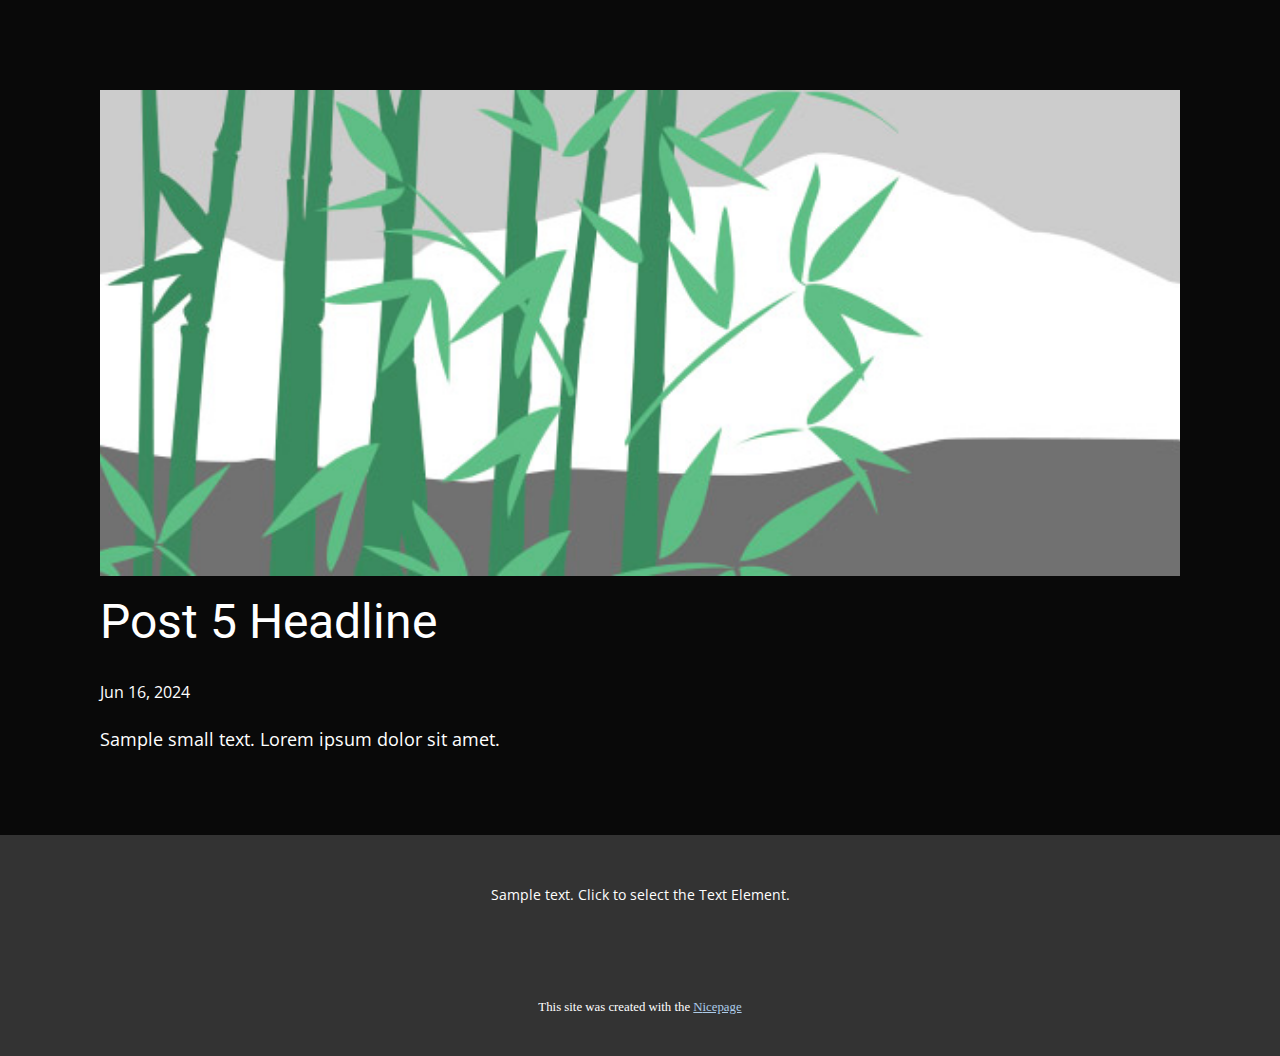
<file: blog/post-4.html>
<!DOCTYPE html>
<html style="font-size: 16px;" lang="en"><head>
    <meta name="viewport" content="width=device-width, initial-scale=1.0">
    <meta charset="utf-8">
    <meta name="keywords" content="Post 1 Headline">
    <meta name="description" content="">
    <title>Post 5 Headline</title>
    <link rel="stylesheet" href="../nicepage.css" media="screen">
<link rel="stylesheet" href="../Post-Template.css" media="screen">
    <script class="u-script" type="text/javascript" src="../jquery.js" defer=""></script>
    <script class="u-script" type="text/javascript" src="../nicepage.js" defer=""></script>
    <meta name="generator" content="Nicepage 7.2.3, nicepage.com">
    
    
    
    <link id="u-theme-google-font" rel="stylesheet" href="https://fonts.googleapis.com/css?family=Roboto:100,100i,300,300i,400,400i,500,500i,700,700i,900,900i|Open+Sans:300,300i,400,400i,500,500i,600,600i,700,700i,800,800i">
    <script type="application/ld+json">{
		"@context": "http://schema.org",
		"@type": "Organization",
		"name": "Site2"
}</script>
    <meta name="theme-color" content="#478ac9">
  <meta data-intl-tel-input-cdn-path="intlTelInput/"></head>
  <body data-path-to-root="./" data-include-products="false" class="u-body u-xl-mode" data-lang="en"><header class="u-clearfix u-custom-color-10 u-header u-hidden-lg u-hidden-md u-hidden-sm u-hidden-xl" id="sec-81e6" data-animation-name="" data-animation-duration="0" data-animation-delay="0" data-animation-direction=""><div class="u-clearfix u-sheet u-valign-middle-xs u-sheet-1">
        <form action="#" class="custom-expanded u-border-1 u-border-grey-30 u-radius u-search u-search-open-width u-search-right u-search-1" data-search-token="no-license" data-href="../search/search.html" data-page-id="192407384">
          <button class="u-search-button" type="submit">
            <span class="u-search-icon u-spacing-10 u-text-grey-40 u-search-icon-1">
              <svg class="u-svg-link" preserveAspectRatio="xMidYMin slice" viewBox="0 0 56.966 56.966" style=""><use xmlns:xlink="http://www.w3.org/1999/xlink" xlink:href="#svg-9dab"></use></svg>
              <svg xmlns="http://www.w3.org/2000/svg" xmlns:xlink="http://www.w3.org/1999/xlink" version="1.1" id="svg-9dab" x="0px" y="0px" viewBox="0 0 56.966 56.966" style="enable-background:new 0 0 56.966 56.966;" xml:space="preserve" class="u-svg-content"><path d="M55.146,51.887L41.588,37.786c3.486-4.144,5.396-9.358,5.396-14.786c0-12.682-10.318-23-23-23s-23,10.318-23,23  s10.318,23,23,23c4.761,0,9.298-1.436,13.177-4.162l13.661,14.208c0.571,0.593,1.339,0.92,2.162,0.92  c0.779,0,1.518-0.297,2.079-0.837C56.255,54.982,56.293,53.08,55.146,51.887z M23.984,6c9.374,0,17,7.626,17,17s-7.626,17-17,17  s-17-7.626-17-17S14.61,6,23.984,6z"></path><g></g><g></g><g></g><g></g><g></g><g></g><g></g><g></g><g></g><g></g><g></g><g></g><g></g><g></g><g></g></svg>
            </span>
          </button>
          <input class="u-search-input u-search-input-1" type="search" name="search" value="" placeholder="Search">
        </form>
      </div></header>
    <section class="u-align-center u-clearfix u-section-1" id="sec-05d9">
      <div class="u-clearfix u-sheet u-valign-middle-md u-valign-middle-sm u-valign-middle-xs u-sheet-1"><!--post_details--><!--post_details_options_json--><!--{"source":""}--><!--/post_details_options_json--><!--blog_post-->
        <div class="u-container-style u-expanded-width u-post-details u-post-details-1">
          <div class="u-container-layout u-valign-middle u-container-layout-1"><!--blog_post_image-->
            <img alt="" class="u-blog-control u-expanded-width u-image u-image-default u-image-1" src="../images/68f64b9d.jpeg"><!--/blog_post_image--><!--blog_post_header-->
            <h2 class="u-blog-control u-text u-text-1">Post 5 Headline</h2><!--/blog_post_header--><!--blog_post_metadata-->
            <div class="u-blog-control u-metadata u-metadata-1"><!--blog_post_metadata_date-->
              <span class="u-meta-date u-meta-icon">Jun 16, 2024</span><!--/blog_post_metadata_date--><!--blog_post_metadata_category-->
              <!--/blog_post_metadata_category--><!--blog_post_metadata_comments-->
              <!--/blog_post_metadata_comments-->
            </div><!--/blog_post_metadata--><!--blog_post_content-->
            <div class="u-align-justify u-blog-control u-post-content u-text u-text-2 fr-view">
  Sample small text. Lorem ipsum dolor sit amet.
  </div><!--/blog_post_content-->
          </div>
        </div><!--/blog_post--><!--/post_details-->
      </div>
    </section>
    
    
    
    <footer class="u-align-center u-clearfix u-container-align-center u-footer u-grey-80 u-footer" id="sec-8e4a"><div class="u-clearfix u-sheet u-sheet-1">
        <p class="u-small-text u-text u-text-variant u-text-1">Sample text. Click to select the Text Element.</p>
      </div></footer>
    <section class="u-backlink u-clearfix u-grey-80">
      <p class="u-text">
        <span>This site was created with the </span>
        <a class="u-link" href="https://nicepage.com/" target="_blank" rel="nofollow">
          <span>Nicepage</span>
        </a>
      </p>
    </section>
  
</body></html>
</file>
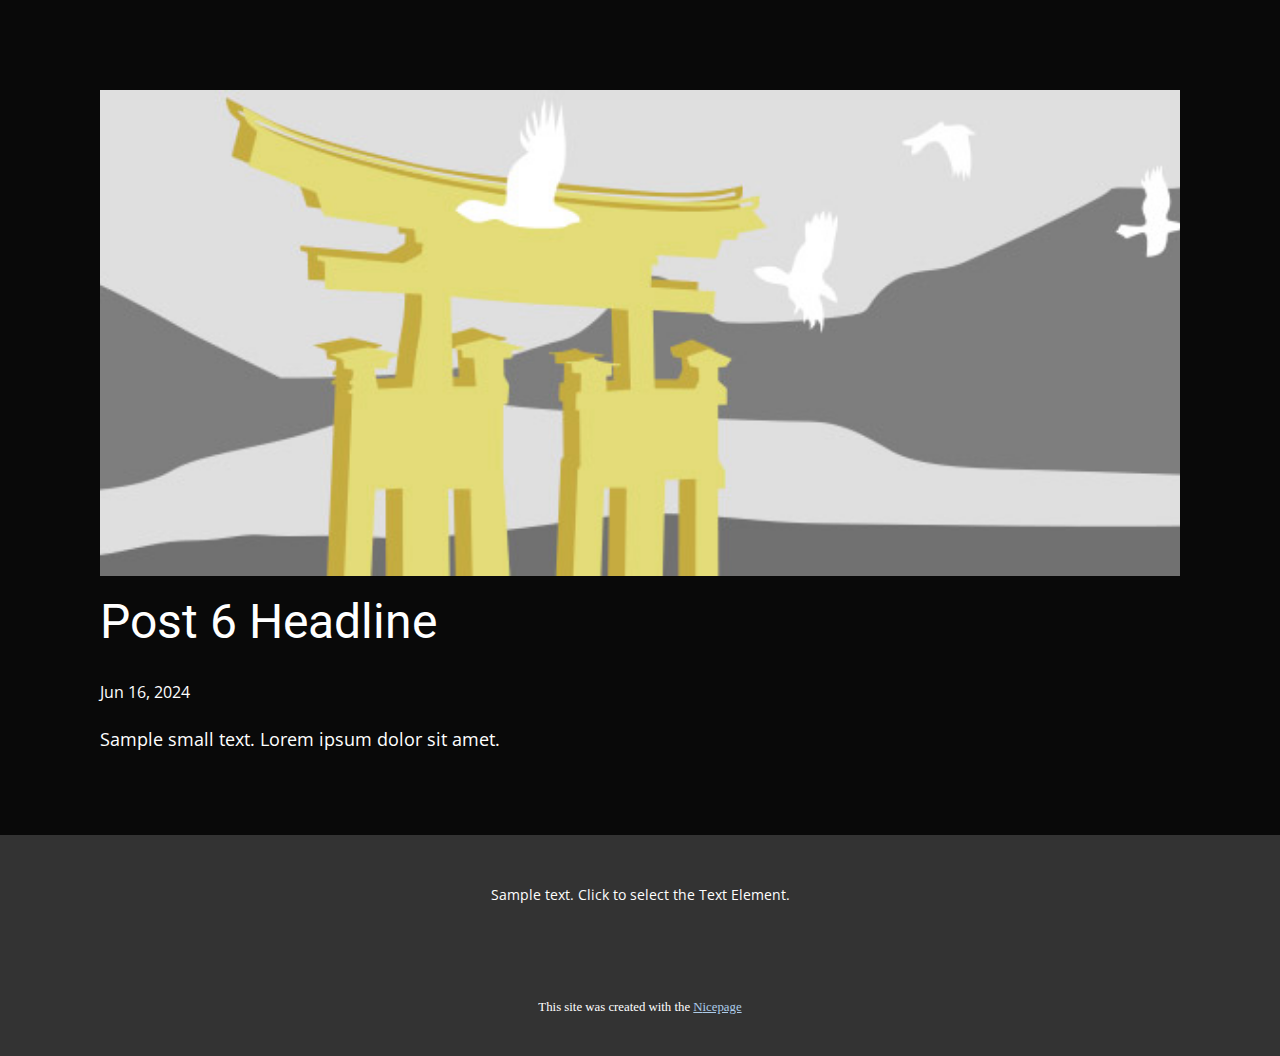
<file: blog/post-5.html>
<!DOCTYPE html>
<html style="font-size: 16px;" lang="en"><head>
    <meta name="viewport" content="width=device-width, initial-scale=1.0">
    <meta charset="utf-8">
    <meta name="keywords" content="Post 1 Headline">
    <meta name="description" content="">
    <title>Post 6 Headline</title>
    <link rel="stylesheet" href="../nicepage.css" media="screen">
<link rel="stylesheet" href="../Post-Template.css" media="screen">
    <script class="u-script" type="text/javascript" src="../jquery.js" defer=""></script>
    <script class="u-script" type="text/javascript" src="../nicepage.js" defer=""></script>
    <meta name="generator" content="Nicepage 7.2.3, nicepage.com">
    
    
    
    <link id="u-theme-google-font" rel="stylesheet" href="https://fonts.googleapis.com/css?family=Roboto:100,100i,300,300i,400,400i,500,500i,700,700i,900,900i|Open+Sans:300,300i,400,400i,500,500i,600,600i,700,700i,800,800i">
    <script type="application/ld+json">{
		"@context": "http://schema.org",
		"@type": "Organization",
		"name": "Site2"
}</script>
    <meta name="theme-color" content="#478ac9">
  <meta data-intl-tel-input-cdn-path="intlTelInput/"></head>
  <body data-path-to-root="./" data-include-products="false" class="u-body u-xl-mode" data-lang="en"><header class="u-clearfix u-custom-color-10 u-header u-hidden-lg u-hidden-md u-hidden-sm u-hidden-xl" id="sec-81e6" data-animation-name="" data-animation-duration="0" data-animation-delay="0" data-animation-direction=""><div class="u-clearfix u-sheet u-valign-middle-xs u-sheet-1">
        <form action="#" class="custom-expanded u-border-1 u-border-grey-30 u-radius u-search u-search-open-width u-search-right u-search-1" data-search-token="no-license" data-href="../search/search.html" data-page-id="192407384">
          <button class="u-search-button" type="submit">
            <span class="u-search-icon u-spacing-10 u-text-grey-40 u-search-icon-1">
              <svg class="u-svg-link" preserveAspectRatio="xMidYMin slice" viewBox="0 0 56.966 56.966" style=""><use xmlns:xlink="http://www.w3.org/1999/xlink" xlink:href="#svg-9dab"></use></svg>
              <svg xmlns="http://www.w3.org/2000/svg" xmlns:xlink="http://www.w3.org/1999/xlink" version="1.1" id="svg-9dab" x="0px" y="0px" viewBox="0 0 56.966 56.966" style="enable-background:new 0 0 56.966 56.966;" xml:space="preserve" class="u-svg-content"><path d="M55.146,51.887L41.588,37.786c3.486-4.144,5.396-9.358,5.396-14.786c0-12.682-10.318-23-23-23s-23,10.318-23,23  s10.318,23,23,23c4.761,0,9.298-1.436,13.177-4.162l13.661,14.208c0.571,0.593,1.339,0.92,2.162,0.92  c0.779,0,1.518-0.297,2.079-0.837C56.255,54.982,56.293,53.08,55.146,51.887z M23.984,6c9.374,0,17,7.626,17,17s-7.626,17-17,17  s-17-7.626-17-17S14.61,6,23.984,6z"></path><g></g><g></g><g></g><g></g><g></g><g></g><g></g><g></g><g></g><g></g><g></g><g></g><g></g><g></g><g></g></svg>
            </span>
          </button>
          <input class="u-search-input u-search-input-1" type="search" name="search" value="" placeholder="Search">
        </form>
      </div></header>
    <section class="u-align-center u-clearfix u-section-1" id="sec-05d9">
      <div class="u-clearfix u-sheet u-valign-middle-md u-valign-middle-sm u-valign-middle-xs u-sheet-1"><!--post_details--><!--post_details_options_json--><!--{"source":""}--><!--/post_details_options_json--><!--blog_post-->
        <div class="u-container-style u-expanded-width u-post-details u-post-details-1">
          <div class="u-container-layout u-valign-middle u-container-layout-1"><!--blog_post_image-->
            <img alt="" class="u-blog-control u-expanded-width u-image u-image-default u-image-1" src="../images/8ad73f3c.jpeg"><!--/blog_post_image--><!--blog_post_header-->
            <h2 class="u-blog-control u-text u-text-1">Post 6 Headline</h2><!--/blog_post_header--><!--blog_post_metadata-->
            <div class="u-blog-control u-metadata u-metadata-1"><!--blog_post_metadata_date-->
              <span class="u-meta-date u-meta-icon">Jun 16, 2024</span><!--/blog_post_metadata_date--><!--blog_post_metadata_category-->
              <!--/blog_post_metadata_category--><!--blog_post_metadata_comments-->
              <!--/blog_post_metadata_comments-->
            </div><!--/blog_post_metadata--><!--blog_post_content-->
            <div class="u-align-justify u-blog-control u-post-content u-text u-text-2 fr-view">
  Sample small text. Lorem ipsum dolor sit amet.
  </div><!--/blog_post_content-->
          </div>
        </div><!--/blog_post--><!--/post_details-->
      </div>
    </section>
    
    
    
    <footer class="u-align-center u-clearfix u-container-align-center u-footer u-grey-80 u-footer" id="sec-8e4a"><div class="u-clearfix u-sheet u-sheet-1">
        <p class="u-small-text u-text u-text-variant u-text-1">Sample text. Click to select the Text Element.</p>
      </div></footer>
    <section class="u-backlink u-clearfix u-grey-80">
      <p class="u-text">
        <span>This site was created with the </span>
        <a class="u-link" href="https://nicepage.com/" target="_blank" rel="nofollow">
          <span>Nicepage</span>
        </a>
      </p>
    </section>
  
</body></html>
</file>
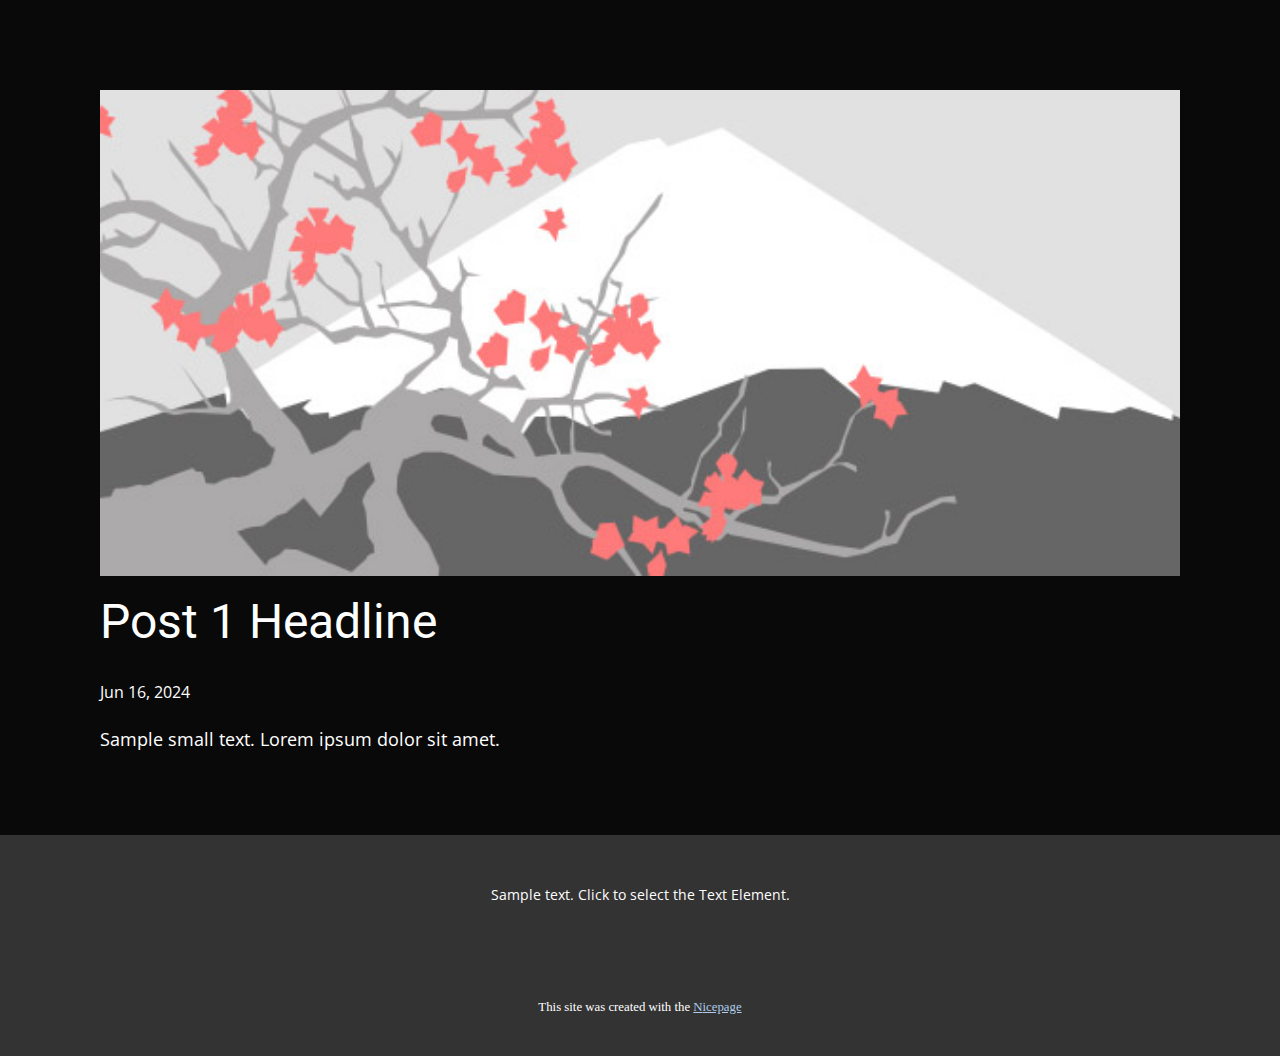
<file: blog/post.html>
<!DOCTYPE html>
<html style="font-size: 16px;" lang="en"><head>
    <meta name="viewport" content="width=device-width, initial-scale=1.0">
    <meta charset="utf-8">
    <meta name="keywords" content="Post 1 Headline">
    <meta name="description" content="">
    <title>Post 1 Headline</title>
    <link rel="stylesheet" href="../nicepage.css" media="screen">
<link rel="stylesheet" href="../Post-Template.css" media="screen">
    <script class="u-script" type="text/javascript" src="../jquery.js" defer=""></script>
    <script class="u-script" type="text/javascript" src="../nicepage.js" defer=""></script>
    <meta name="generator" content="Nicepage 7.2.3, nicepage.com">
    
    
    
    <link id="u-theme-google-font" rel="stylesheet" href="https://fonts.googleapis.com/css?family=Roboto:100,100i,300,300i,400,400i,500,500i,700,700i,900,900i|Open+Sans:300,300i,400,400i,500,500i,600,600i,700,700i,800,800i">
    <script type="application/ld+json">{
		"@context": "http://schema.org",
		"@type": "Organization",
		"name": "Site2"
}</script>
    <meta name="theme-color" content="#478ac9">
  <meta data-intl-tel-input-cdn-path="intlTelInput/"></head>
  <body data-path-to-root="./" data-include-products="false" class="u-body u-xl-mode" data-lang="en"><header class="u-clearfix u-custom-color-10 u-header u-hidden-lg u-hidden-md u-hidden-sm u-hidden-xl" id="sec-81e6" data-animation-name="" data-animation-duration="0" data-animation-delay="0" data-animation-direction=""><div class="u-clearfix u-sheet u-valign-middle-xs u-sheet-1">
        <form action="#" class="custom-expanded u-border-1 u-border-grey-30 u-radius u-search u-search-open-width u-search-right u-search-1" data-search-token="no-license" data-href="../search/search.html" data-page-id="192407384">
          <button class="u-search-button" type="submit">
            <span class="u-search-icon u-spacing-10 u-text-grey-40 u-search-icon-1">
              <svg class="u-svg-link" preserveAspectRatio="xMidYMin slice" viewBox="0 0 56.966 56.966" style=""><use xmlns:xlink="http://www.w3.org/1999/xlink" xlink:href="#svg-9dab"></use></svg>
              <svg xmlns="http://www.w3.org/2000/svg" xmlns:xlink="http://www.w3.org/1999/xlink" version="1.1" id="svg-9dab" x="0px" y="0px" viewBox="0 0 56.966 56.966" style="enable-background:new 0 0 56.966 56.966;" xml:space="preserve" class="u-svg-content"><path d="M55.146,51.887L41.588,37.786c3.486-4.144,5.396-9.358,5.396-14.786c0-12.682-10.318-23-23-23s-23,10.318-23,23  s10.318,23,23,23c4.761,0,9.298-1.436,13.177-4.162l13.661,14.208c0.571,0.593,1.339,0.92,2.162,0.92  c0.779,0,1.518-0.297,2.079-0.837C56.255,54.982,56.293,53.08,55.146,51.887z M23.984,6c9.374,0,17,7.626,17,17s-7.626,17-17,17  s-17-7.626-17-17S14.61,6,23.984,6z"></path><g></g><g></g><g></g><g></g><g></g><g></g><g></g><g></g><g></g><g></g><g></g><g></g><g></g><g></g><g></g></svg>
            </span>
          </button>
          <input class="u-search-input u-search-input-1" type="search" name="search" value="" placeholder="Search">
        </form>
      </div></header>
    <section class="u-align-center u-clearfix u-section-1" id="sec-05d9">
      <div class="u-clearfix u-sheet u-valign-middle-md u-valign-middle-sm u-valign-middle-xs u-sheet-1"><!--post_details--><!--post_details_options_json--><!--{"source":""}--><!--/post_details_options_json--><!--blog_post-->
        <div class="u-container-style u-expanded-width u-post-details u-post-details-1">
          <div class="u-container-layout u-valign-middle u-container-layout-1"><!--blog_post_image-->
            <img alt="" class="u-blog-control u-expanded-width u-image u-image-default u-image-1" src="../images/0fd3416c.jpeg"><!--/blog_post_image--><!--blog_post_header-->
            <h2 class="u-blog-control u-text u-text-1">Post 1 Headline</h2><!--/blog_post_header--><!--blog_post_metadata-->
            <div class="u-blog-control u-metadata u-metadata-1"><!--blog_post_metadata_date-->
              <span class="u-meta-date u-meta-icon">Jun 16, 2024</span><!--/blog_post_metadata_date--><!--blog_post_metadata_category-->
              <!--/blog_post_metadata_category--><!--blog_post_metadata_comments-->
              <!--/blog_post_metadata_comments-->
            </div><!--/blog_post_metadata--><!--blog_post_content-->
            <div class="u-align-justify u-blog-control u-post-content u-text u-text-2 fr-view">
  Sample small text. Lorem ipsum dolor sit amet.
  </div><!--/blog_post_content-->
          </div>
        </div><!--/blog_post--><!--/post_details-->
      </div>
    </section>
    
    
    
    <footer class="u-align-center u-clearfix u-container-align-center u-footer u-grey-80 u-footer" id="sec-8e4a"><div class="u-clearfix u-sheet u-sheet-1">
        <p class="u-small-text u-text u-text-variant u-text-1">Sample text. Click to select the Text Element.</p>
      </div></footer>
    <section class="u-backlink u-clearfix u-grey-80">
      <p class="u-text">
        <span>This site was created with the </span>
        <a class="u-link" href="https://nicepage.com/" target="_blank" rel="nofollow">
          <span>Nicepage</span>
        </a>
      </p>
    </section>
  
</body></html>
</file>
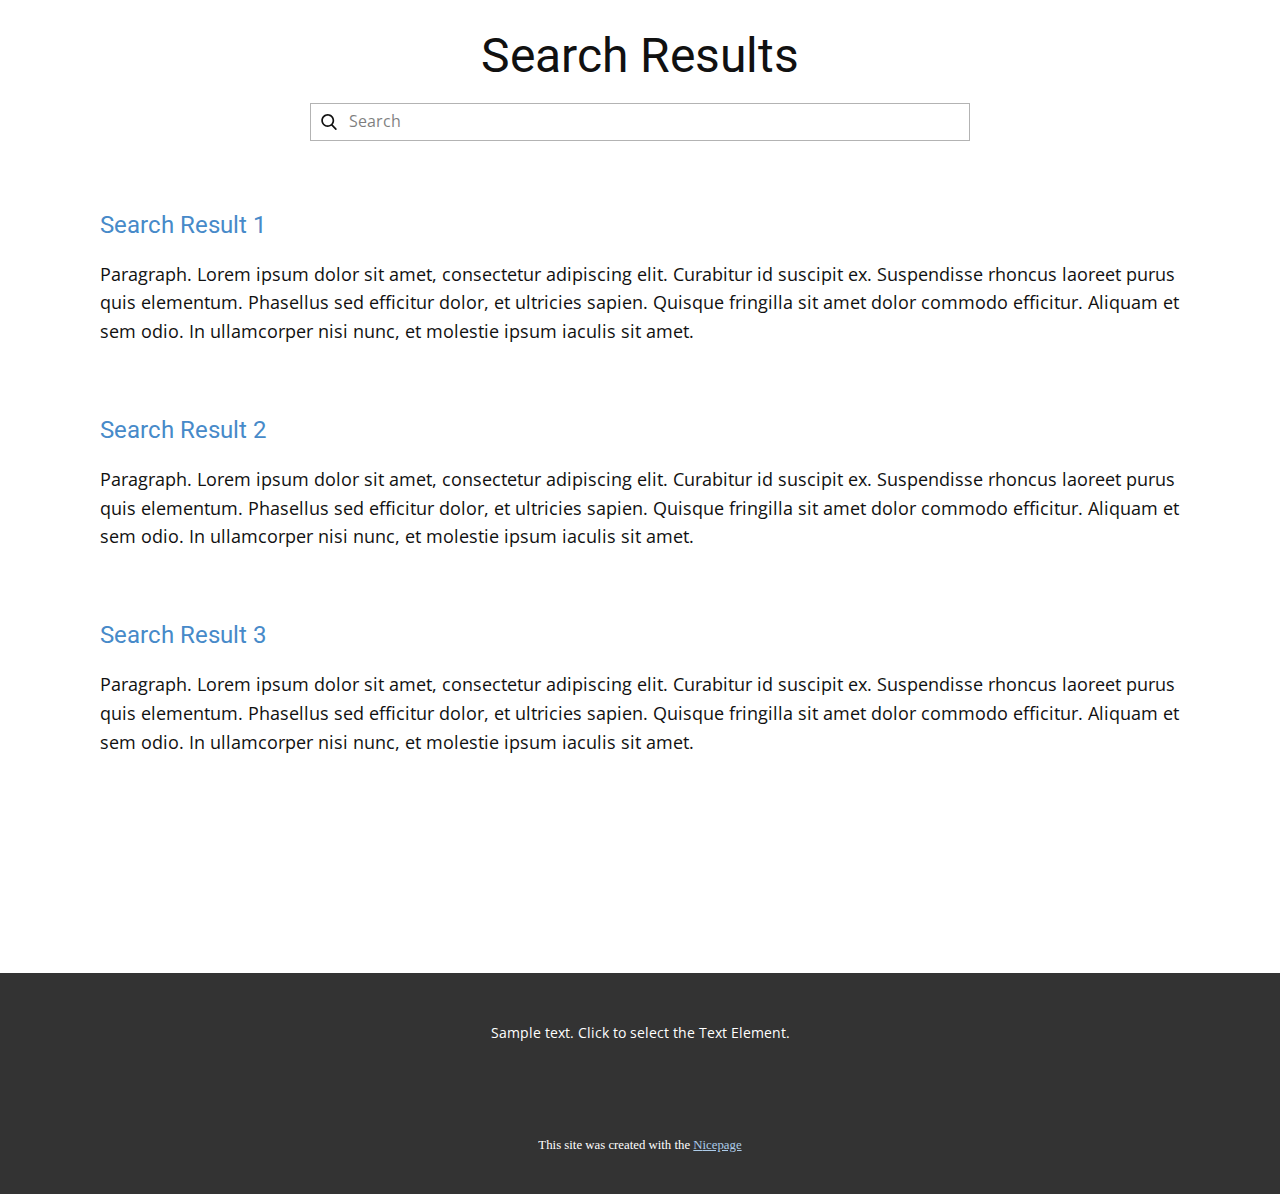
<file: search/search.html>
<!DOCTYPE html>
<html style="font-size: 16px;" lang="en"><head>
    <meta name="viewport" content="width=device-width, initial-scale=1.0">
    <meta charset="utf-8">
    <meta name="keywords" content="">
    <meta name="description" content="">
    <title>Search Page Template</title>
    <link rel="stylesheet" href="../nicepage.css" media="screen">
<link rel="stylesheet" href="../Search-Page-Template.css" media="screen">
    <script class="u-script" type="text/javascript" src="../jquery.js" defer=""></script>
    <script class="u-script" type="text/javascript" src="../nicepage.js" defer=""></script>
    <meta name="generator" content="Nicepage 7.2.3, nicepage.com">
    
    
    
    <link id="u-theme-google-font" rel="stylesheet" href="https://fonts.googleapis.com/css?family=Roboto:100,100i,300,300i,400,400i,500,500i,700,700i,900,900i|Open+Sans:300,300i,400,400i,500,500i,600,600i,700,700i,800,800i">
    <script type="application/ld+json">{
		"@context": "http://schema.org",
		"@type": "Organization",
		"name": "Site2"
}</script>
    <meta name="theme-color" content="#478ac9">
    <meta property="og:title" content="Search Page Template">
    <meta property="og:description" content="">
    <meta property="og:type" content="website">
  <meta data-intl-tel-input-cdn-path="intlTelInput/"></head>
  <body data-path-to-root="./" data-include-products="false" class="u-body u-white u-xl-mode" data-lang="en"><header class="u-clearfix u-custom-color-10 u-header u-hidden-lg u-hidden-md u-hidden-sm u-hidden-xl" id="sec-81e6" data-animation-name="" data-animation-duration="0" data-animation-delay="0" data-animation-direction=""><div class="u-clearfix u-sheet u-valign-middle-xs u-sheet-1">
        <form action="#" class="custom-expanded u-border-1 u-border-grey-30 u-radius u-search u-search-open-width u-search-right u-search-1" data-search-token="no-license" data-href="../search/search.html" data-page-id="192407384">
          <button class="u-search-button" type="submit">
            <span class="u-search-icon u-spacing-10 u-text-grey-40 u-search-icon-1">
              <svg class="u-svg-link" preserveAspectRatio="xMidYMin slice" viewBox="0 0 56.966 56.966" style=""><use xmlns:xlink="http://www.w3.org/1999/xlink" xlink:href="#svg-9dab"></use></svg>
              <svg xmlns="http://www.w3.org/2000/svg" xmlns:xlink="http://www.w3.org/1999/xlink" version="1.1" id="svg-9dab" x="0px" y="0px" viewBox="0 0 56.966 56.966" style="enable-background:new 0 0 56.966 56.966;" xml:space="preserve" class="u-svg-content"><path d="M55.146,51.887L41.588,37.786c3.486-4.144,5.396-9.358,5.396-14.786c0-12.682-10.318-23-23-23s-23,10.318-23,23  s10.318,23,23,23c4.761,0,9.298-1.436,13.177-4.162l13.661,14.208c0.571,0.593,1.339,0.92,2.162,0.92  c0.779,0,1.518-0.297,2.079-0.837C56.255,54.982,56.293,53.08,55.146,51.887z M23.984,6c9.374,0,17,7.626,17,17s-7.626,17-17,17  s-17-7.626-17-17S14.61,6,23.984,6z"></path><g></g><g></g><g></g><g></g><g></g><g></g><g></g><g></g><g></g><g></g><g></g><g></g><g></g><g></g><g></g></svg>
            </span>
          </button>
          <input class="u-search-input u-search-input-1" type="search" name="search" value="" placeholder="Search">
        </form>
      </div></header>
    <section class="u-clearfix u-white u-section-1" id="sec-e8a4">
      <div class="u-clearfix u-sheet u-sheet-1">
        <h2 class="u-align-center u-text u-text-1"> Search Results</h2>
        <form action="#" class="u-border-1 u-border-grey-30 u-search u-search-left u-white u-search-1" data-search-token="no-license" data-href="../search/search.html" data-page-id="192407384">
          <button class="u-search-button" type="submit">
            <span class="u-search-icon u-spacing-10">
              <svg class="u-svg-link" preserveAspectRatio="xMidYMin slice" viewBox="0 0 56.966 56.966"><use xlink:href="#svg-6a57"></use></svg>
              <svg xmlns="http://www.w3.org/2000/svg" xmlns:xlink="http://www.w3.org/1999/xlink" version="1.1" id="svg-6a57" x="0px" y="0px" viewBox="0 0 56.966 56.966" style="enable-background:new 0 0 56.966 56.966;" xml:space="preserve" class="u-svg-content"><path d="M55.146,51.887L41.588,37.786c3.486-4.144,5.396-9.358,5.396-14.786c0-12.682-10.318-23-23-23s-23,10.318-23,23  s10.318,23,23,23c4.761,0,9.298-1.436,13.177-4.162l13.661,14.208c0.571,0.593,1.339,0.92,2.162,0.92  c0.779,0,1.518-0.297,2.079-0.837C56.255,54.982,56.293,53.08,55.146,51.887z M23.984,6c9.374,0,17,7.626,17,17s-7.626,17-17,17  s-17-7.626-17-17S14.61,6,23.984,6z"></path></svg>
            </span>
          </button>
          <input class="u-search-input" type="search" name="search" value="" placeholder="Search">
        </form><!--blog--><!--blog_options_json--><!--{"type":"Recent","source":"","tags":"","count":"3"}--><!--/blog_options_json-->
        <div class="u-blog u-expanded-width u-layout-grid u-search-results u-blog-1" data-items-per-page="1" data-max-items="3">
          <div class="u-list-control"></div>
          <div class="u-repeater u-repeater-1"><!--blog_post-->
            <div class="u-align-left u-blog-post u-container-align-left u-container-style u-repeater-item u-search-result">
              <div class="u-container-layout u-similar-container u-container-layout-1"><!--blog_post_header-->
                <h4 class="u-blog-control u-text u-text-palette-1-base u-text-2">
                  <a class="u-post-header-link" href="../blog/post-5.html"><!--blog_post_header_content-->Search Result 1<!--/blog_post_header_content--></a>
                </h4><!--/blog_post_header--><!--blog_post_content-->
                <div class="u-blog-control u-post-content u-text u-text-3"><!--blog_post_content_content-->Paragraph. Lorem ipsum dolor sit amet, consectetur adipiscing elit. Curabitur id suscipit ex. Suspendisse rhoncus laoreet purus quis elementum. Phasellus sed efficitur dolor, et ultricies sapien. Quisque fringilla sit amet dolor commodo efficitur. Aliquam et sem odio. In ullamcorper nisi nunc, et molestie ipsum iaculis sit amet.<!--/blog_post_content_content--></div><!--/blog_post_content-->
              </div>
            </div><!--/blog_post--><!--blog_post-->
            <div class="u-align-left u-blog-post u-container-align-left u-container-style u-repeater-item u-search-result">
              <div class="u-container-layout u-similar-container u-container-layout-2"><!--blog_post_header-->
                <h4 class="u-blog-control u-text u-text-palette-1-base u-text-4">
                  <a class="u-post-header-link" href="../blog/post-4.html"><!--blog_post_header_content-->Search Result 2<!--/blog_post_header_content--></a>
                </h4><!--/blog_post_header--><!--blog_post_content-->
                <div class="u-blog-control u-post-content u-text u-text-5"><!--blog_post_content_content-->Paragraph. Lorem ipsum dolor sit amet, consectetur adipiscing elit. Curabitur id suscipit ex. Suspendisse rhoncus laoreet purus quis elementum. Phasellus sed efficitur dolor, et ultricies sapien. Quisque fringilla sit amet dolor commodo efficitur. Aliquam et sem odio. In ullamcorper nisi nunc, et molestie ipsum iaculis sit amet.<!--/blog_post_content_content--></div><!--/blog_post_content-->
              </div>
            </div><!--/blog_post--><!--blog_post-->
            <div class="u-align-left u-blog-post u-container-align-left u-container-style u-repeater-item u-search-result">
              <div class="u-container-layout u-similar-container u-container-layout-3"><!--blog_post_header-->
                <h4 class="u-blog-control u-text u-text-palette-1-base u-text-6">
                  <a class="u-post-header-link" href="../blog/post-3.html"><!--blog_post_header_content-->Search Result 3<!--/blog_post_header_content--></a>
                </h4><!--/blog_post_header--><!--blog_post_content-->
                <div class="u-blog-control u-post-content u-text u-text-7"><!--blog_post_content_content-->Paragraph. Lorem ipsum dolor sit amet, consectetur adipiscing elit. Curabitur id suscipit ex. Suspendisse rhoncus laoreet purus quis elementum. Phasellus sed efficitur dolor, et ultricies sapien. Quisque fringilla sit amet dolor commodo efficitur. Aliquam et sem odio. In ullamcorper nisi nunc, et molestie ipsum iaculis sit amet.<!--/blog_post_content_content--></div><!--/blog_post_content-->
              </div>
            </div><!--/blog_post-->
          </div>
          <div class="u-list-control"></div>
        </div><!--/blog-->
      </div>
    </section>
    
    
    
    <footer class="u-align-center u-clearfix u-container-align-center u-footer u-grey-80 u-footer" id="sec-8e4a"><div class="u-clearfix u-sheet u-sheet-1">
        <p class="u-small-text u-text u-text-variant u-text-1">Sample text. Click to select the Text Element.</p>
      </div></footer>
    <section class="u-backlink u-clearfix u-grey-80">
      <p class="u-text">
        <span>This site was created with the </span>
        <a class="u-link" href="https://nicepage.com/" target="_blank" rel="nofollow">
          <span>Nicepage</span>
        </a>
      </p>
    </section>
  
</body></html>
</file>
